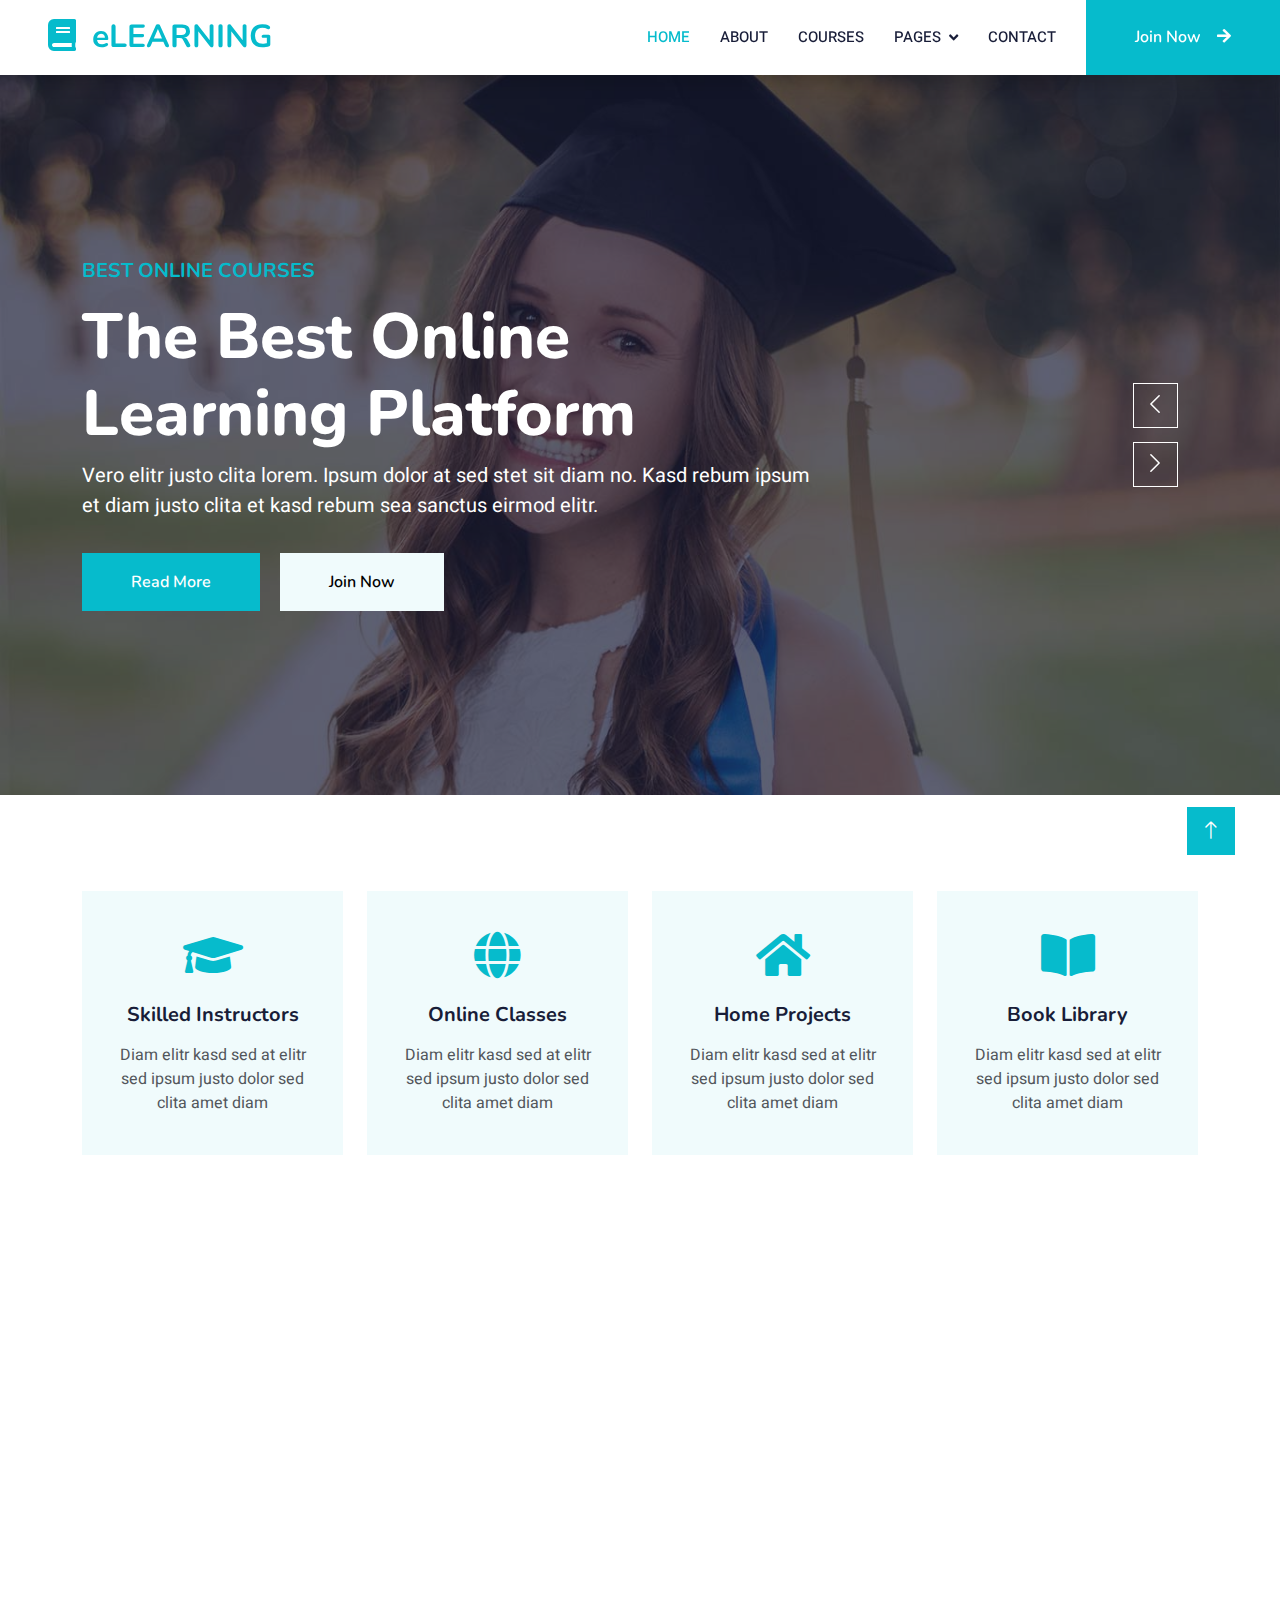
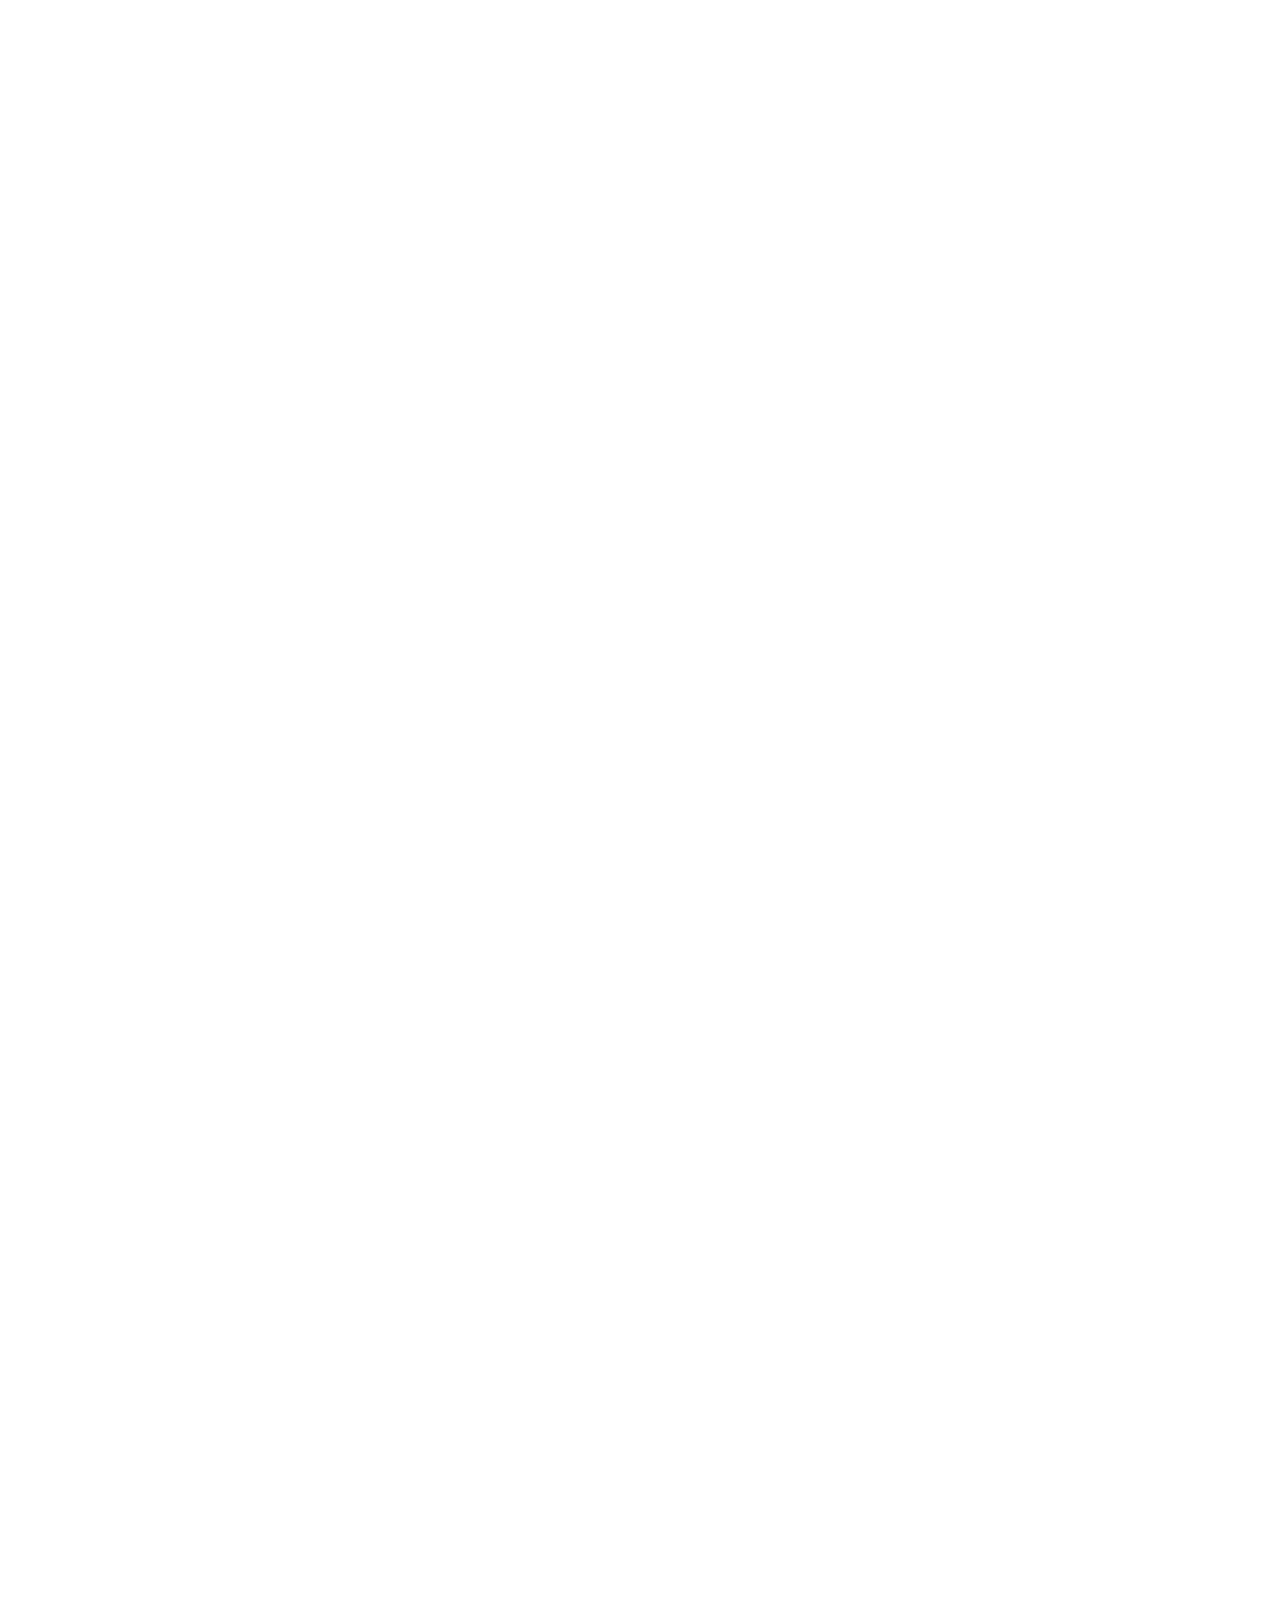
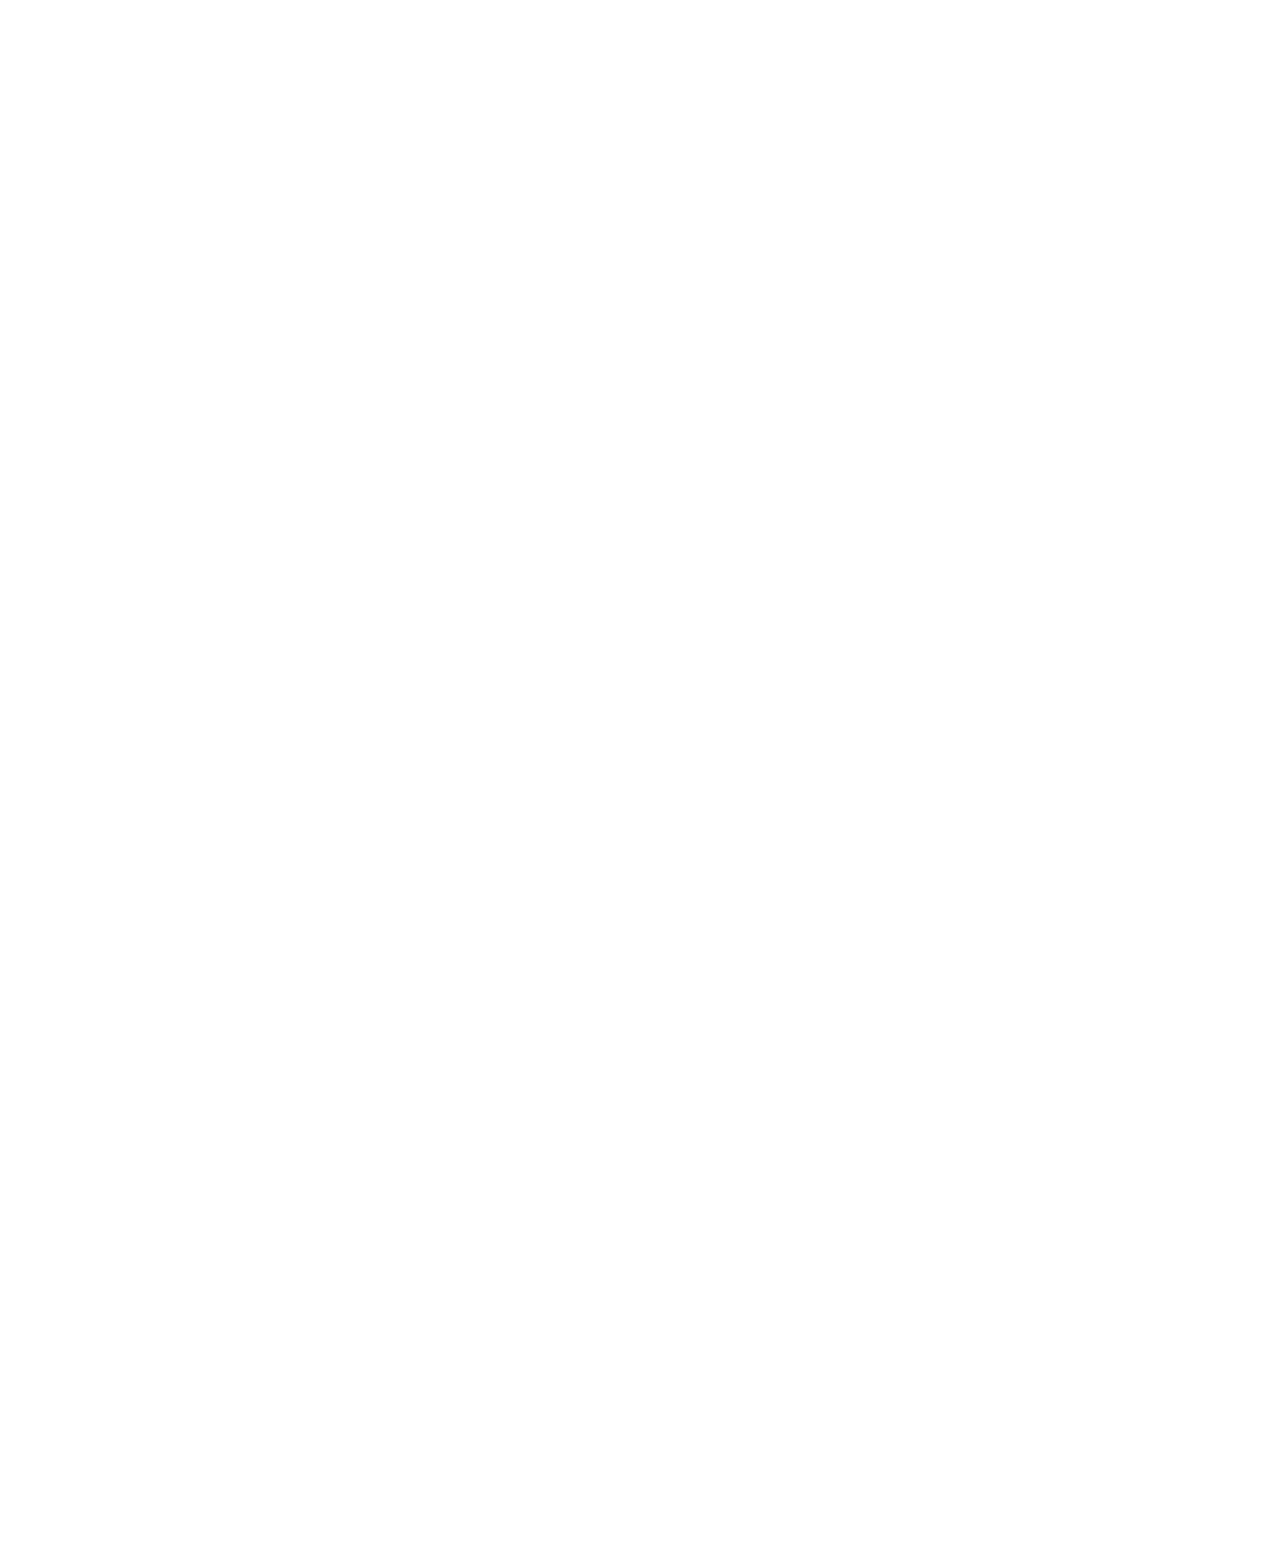
<file: soutien scolaire/elearning-1.0.0/index.html>
<!DOCTYPE html>
<html lang="en">

<head>
    <meta charset="utf-8">
    <title>eLEARNING - eLearning HTML Template</title>
    <meta content="width=device-width, initial-scale=1.0" name="viewport">
    <meta content="" name="keywords">
    <meta content="" name="description">

    <!-- Favicon -->
    <link href="img/favicon.ico" rel="icon">

    <!-- Google Web Fonts -->
    <link rel="preconnect" href="https://fonts.googleapis.com">
    <link rel="preconnect" href="https://fonts.gstatic.com" crossorigin>
    <link href="https://fonts.googleapis.com/css2?family=Heebo:wght@400;500;600&family=Nunito:wght@600;700;800&display=swap" rel="stylesheet">

    <!-- Icon Font Stylesheet -->
    <link href="https://cdnjs.cloudflare.com/ajax/libs/font-awesome/5.10.0/css/all.min.css" rel="stylesheet">
    <link href="https://cdn.jsdelivr.net/npm/bootstrap-icons@1.4.1/font/bootstrap-icons.css" rel="stylesheet">

    <!-- Libraries Stylesheet -->
    <link href="lib/animate/animate.min.css" rel="stylesheet">
    <link href="lib/owlcarousel/assets/owl.carousel.min.css" rel="stylesheet">

    <!-- Customized Bootstrap Stylesheet -->
    <link href="css/bootstrap.min.css" rel="stylesheet">

    <!-- Template Stylesheet -->
    <link href="css/style.css" rel="stylesheet">
</head>

<body>
    <!-- Spinner Start -->
    <div id="spinner" class="show bg-white position-fixed translate-middle w-100 vh-100 top-50 start-50 d-flex align-items-center justify-content-center">
        <div class="spinner-border text-primary" style="width: 3rem; height: 3rem;" role="status">
            <span class="sr-only">Loading...</span>
        </div>
    </div>
    <!-- Spinner End -->


    <!-- Navbar Start -->
    <nav class="navbar navbar-expand-lg bg-white navbar-light shadow sticky-top p-0">
        <a href="index.html" class="navbar-brand d-flex align-items-center px-4 px-lg-5">
            <h2 class="m-0 text-primary"><i class="fa fa-book me-3"></i>eLEARNING</h2>
        </a>
        <button type="button" class="navbar-toggler me-4" data-bs-toggle="collapse" data-bs-target="#navbarCollapse">
            <span class="navbar-toggler-icon"></span>
        </button>
        <div class="collapse navbar-collapse" id="navbarCollapse">
            <div class="navbar-nav ms-auto p-4 p-lg-0">
                <a href="index.html" class="nav-item nav-link active">Home</a>
                <a href="about.html" class="nav-item nav-link">About</a>
                <a href="courses.html" class="nav-item nav-link">Courses</a>
                <div class="nav-item dropdown">
                    <a href="#" class="nav-link dropdown-toggle" data-bs-toggle="dropdown">Pages</a>
                    <div class="dropdown-menu fade-down m-0">
                        <a href="team.html" class="dropdown-item">Our Team</a>
                        <a href="testimonial.html" class="dropdown-item">Testimonial</a>
                        <a href="404.html" class="dropdown-item">404 Page</a>
                    </div>
                </div>
                <a href="contact.html" class="nav-item nav-link">Contact</a>
            </div>
            <a href="" class="btn btn-primary py-4 px-lg-5 d-none d-lg-block">Join Now<i class="fa fa-arrow-right ms-3"></i></a>
        </div>
    </nav>
    <!-- Navbar End -->


    <!-- Carousel Start -->
    <div class="container-fluid p-0 mb-5">
        <div class="owl-carousel header-carousel position-relative">
            <div class="owl-carousel-item position-relative">
                <img class="img-fluid" src="img/carousel-1.jpg" alt="">
                <div class="position-absolute top-0 start-0 w-100 h-100 d-flex align-items-center" style="background: rgba(24, 29, 56, .7);">
                    <div class="container">
                        <div class="row justify-content-start">
                            <div class="col-sm-10 col-lg-8">
                                <h5 class="text-primary text-uppercase mb-3 animated slideInDown">Best Online Courses</h5>
                                <h1 class="display-3 text-white animated slideInDown">The Best Online Learning Platform</h1>
                                <p class="fs-5 text-white mb-4 pb-2">Vero elitr justo clita lorem. Ipsum dolor at sed stet sit diam no. Kasd rebum ipsum et diam justo clita et kasd rebum sea sanctus eirmod elitr.</p>
                                <a href="" class="btn btn-primary py-md-3 px-md-5 me-3 animated slideInLeft">Read More</a>
                                <a href="" class="btn btn-light py-md-3 px-md-5 animated slideInRight">Join Now</a>
                            </div>
                        </div>
                    </div>
                </div>
            </div>
            <div class="owl-carousel-item position-relative">
                <img class="img-fluid" src="img/carousel-2.jpg" alt="">
                <div class="position-absolute top-0 start-0 w-100 h-100 d-flex align-items-center" style="background: rgba(24, 29, 56, .7);">
                    <div class="container">
                        <div class="row justify-content-start">
                            <div class="col-sm-10 col-lg-8">
                                <h5 class="text-primary text-uppercase mb-3 animated slideInDown">Best Online Courses</h5>
                                <h1 class="display-3 text-white animated slideInDown">Get Educated Online From Your Home</h1>
                                <p class="fs-5 text-white mb-4 pb-2">Vero elitr justo clita lorem. Ipsum dolor at sed stet sit diam no. Kasd rebum ipsum et diam justo clita et kasd rebum sea sanctus eirmod elitr.</p>
                                <a href="" class="btn btn-primary py-md-3 px-md-5 me-3 animated slideInLeft">Read More</a>
                                <a href="" class="btn btn-light py-md-3 px-md-5 animated slideInRight">Join Now</a>
                            </div>
                        </div>
                    </div>
                </div>
            </div>
        </div>
    </div>
    <!-- Carousel End -->


    <!-- Service Start -->
    <div class="container-xxl py-5">
        <div class="container">
            <div class="row g-4">
                <div class="col-lg-3 col-sm-6 wow fadeInUp" data-wow-delay="0.1s">
                    <div class="service-item text-center pt-3">
                        <div class="p-4">
                            <i class="fa fa-3x fa-graduation-cap text-primary mb-4"></i>
                            <h5 class="mb-3">Skilled Instructors</h5>
                            <p>Diam elitr kasd sed at elitr sed ipsum justo dolor sed clita amet diam</p>
                        </div>
                    </div>
                </div>
                <div class="col-lg-3 col-sm-6 wow fadeInUp" data-wow-delay="0.3s">
                    <div class="service-item text-center pt-3">
                        <div class="p-4">
                            <i class="fa fa-3x fa-globe text-primary mb-4"></i>
                            <h5 class="mb-3">Online Classes</h5>
                            <p>Diam elitr kasd sed at elitr sed ipsum justo dolor sed clita amet diam</p>
                        </div>
                    </div>
                </div>
                <div class="col-lg-3 col-sm-6 wow fadeInUp" data-wow-delay="0.5s">
                    <div class="service-item text-center pt-3">
                        <div class="p-4">
                            <i class="fa fa-3x fa-home text-primary mb-4"></i>
                            <h5 class="mb-3">Home Projects</h5>
                            <p>Diam elitr kasd sed at elitr sed ipsum justo dolor sed clita amet diam</p>
                        </div>
                    </div>
                </div>
                <div class="col-lg-3 col-sm-6 wow fadeInUp" data-wow-delay="0.7s">
                    <div class="service-item text-center pt-3">
                        <div class="p-4">
                            <i class="fa fa-3x fa-book-open text-primary mb-4"></i>
                            <h5 class="mb-3">Book Library</h5>
                            <p>Diam elitr kasd sed at elitr sed ipsum justo dolor sed clita amet diam</p>
                        </div>
                    </div>
                </div>
            </div>
        </div>
    </div>
    <!-- Service End -->


    <!-- About Start -->
    <div class="container-xxl py-5">
        <div class="container">
            <div class="row g-5">
                <div class="col-lg-6 wow fadeInUp" data-wow-delay="0.1s" style="min-height: 400px;">
                    <div class="position-relative h-100">
                        <img class="img-fluid position-absolute w-100 h-100" src="img/about.jpg" alt="" style="object-fit: cover;">
                    </div>
                </div>
                <div class="col-lg-6 wow fadeInUp" data-wow-delay="0.3s">
                    <h6 class="section-title bg-white text-start text-primary pe-3">About Us</h6>
                    <h1 class="mb-4">Welcome to eLEARNING</h1>
                    <p class="mb-4">Tempor erat elitr rebum at clita. Diam dolor diam ipsum sit. Aliqu diam amet diam et eos. Clita erat ipsum et lorem et sit.</p>
                    <p class="mb-4">Tempor erat elitr rebum at clita. Diam dolor diam ipsum sit. Aliqu diam amet diam et eos. Clita erat ipsum et lorem et sit, sed stet lorem sit clita duo justo magna dolore erat amet</p>
                    <div class="row gy-2 gx-4 mb-4">
                        <div class="col-sm-6">
                            <p class="mb-0"><i class="fa fa-arrow-right text-primary me-2"></i>Skilled Instructors</p>
                        </div>
                        <div class="col-sm-6">
                            <p class="mb-0"><i class="fa fa-arrow-right text-primary me-2"></i>Online Classes</p>
                        </div>
                        <div class="col-sm-6">
                            <p class="mb-0"><i class="fa fa-arrow-right text-primary me-2"></i>International Certificate</p>
                        </div>
                        <div class="col-sm-6">
                            <p class="mb-0"><i class="fa fa-arrow-right text-primary me-2"></i>Skilled Instructors</p>
                        </div>
                        <div class="col-sm-6">
                            <p class="mb-0"><i class="fa fa-arrow-right text-primary me-2"></i>Online Classes</p>
                        </div>
                        <div class="col-sm-6">
                            <p class="mb-0"><i class="fa fa-arrow-right text-primary me-2"></i>International Certificate</p>
                        </div>
                    </div>
                    <a class="btn btn-primary py-3 px-5 mt-2" href="">Read More</a>
                </div>
            </div>
        </div>
    </div>
    <!-- About End -->


    <!-- Categories Start -->
    <div class="container-xxl py-5 category">
        <div class="container">
            <div class="text-center wow fadeInUp" data-wow-delay="0.1s">
                <h6 class="section-title bg-white text-center text-primary px-3">Categories</h6>
                <h1 class="mb-5">Courses Categories</h1>
            </div>
            <div class="row g-3">
                <div class="col-lg-7 col-md-6">
                    <div class="row g-3">
                        <div class="col-lg-12 col-md-12 wow zoomIn" data-wow-delay="0.1s">
                            <a class="position-relative d-block overflow-hidden" href="">
                                <img class="img-fluid" src="img/cat-1.jpg" alt="">
                                <div class="bg-white text-center position-absolute bottom-0 end-0 py-2 px-3" style="margin: 1px;">
                                    <h5 class="m-0">Web Design</h5>
                                    <small class="text-primary">49 Courses</small>
                                </div>
                            </a>
                        </div>
                        <div class="col-lg-6 col-md-12 wow zoomIn" data-wow-delay="0.3s">
                            <a class="position-relative d-block overflow-hidden" href="">
                                <img class="img-fluid" src="img/cat-2.jpg" alt="">
                                <div class="bg-white text-center position-absolute bottom-0 end-0 py-2 px-3" style="margin: 1px;">
                                    <h5 class="m-0">Graphic Design</h5>
                                    <small class="text-primary">49 Courses</small>
                                </div>
                            </a>
                        </div>
                        <div class="col-lg-6 col-md-12 wow zoomIn" data-wow-delay="0.5s">
                            <a class="position-relative d-block overflow-hidden" href="">
                                <img class="img-fluid" src="img/cat-3.jpg" alt="">
                                <div class="bg-white text-center position-absolute bottom-0 end-0 py-2 px-3" style="margin: 1px;">
                                    <h5 class="m-0">Video Editing</h5>
                                    <small class="text-primary">49 Courses</small>
                                </div>
                            </a>
                        </div>
                    </div>
                </div>
                <div class="col-lg-5 col-md-6 wow zoomIn" data-wow-delay="0.7s" style="min-height: 350px;">
                    <a class="position-relative d-block h-100 overflow-hidden" href="">
                        <img class="img-fluid position-absolute w-100 h-100" src="img/cat-4.jpg" alt="" style="object-fit: cover;">
                        <div class="bg-white text-center position-absolute bottom-0 end-0 py-2 px-3" style="margin:  1px;">
                            <h5 class="m-0">Online Marketing</h5>
                            <small class="text-primary">49 Courses</small>
                        </div>
                    </a>
                </div>
            </div>
        </div>
    </div>
    <!-- Categories Start -->


    <!-- Courses Start -->
    <div class="container-xxl py-5">
        <div class="container">
            <div class="text-center wow fadeInUp" data-wow-delay="0.1s">
                <h6 class="section-title bg-white text-center text-primary px-3">Courses</h6>
                <h1 class="mb-5">Popular Courses</h1>
            </div>
            <div class="row g-4 justify-content-center">
                <div class="col-lg-4 col-md-6 wow fadeInUp" data-wow-delay="0.1s">
                    <div class="course-item bg-light">
                        <div class="position-relative overflow-hidden">
                            <img class="img-fluid" src="img/course-1.jpg" alt="">
                            <div class="w-100 d-flex justify-content-center position-absolute bottom-0 start-0 mb-4">
                                <a href="#" class="flex-shrink-0 btn btn-sm btn-primary px-3 border-end" style="border-radius: 30px 0 0 30px;">Read More</a>
                                <a href="#" class="flex-shrink-0 btn btn-sm btn-primary px-3" style="border-radius: 0 30px 30px 0;">Join Now</a>
                            </div>
                        </div>
                        <div class="text-center p-4 pb-0">
                            <h3 class="mb-0">$149.00</h3>
                            <div class="mb-3">
                                <small class="fa fa-star text-primary"></small>
                                <small class="fa fa-star text-primary"></small>
                                <small class="fa fa-star text-primary"></small>
                                <small class="fa fa-star text-primary"></small>
                                <small class="fa fa-star text-primary"></small>
                                <small>(123)</small>
                            </div>
                            <h5 class="mb-4">Web Design & Development Course for Beginners</h5>
                        </div>
                        <div class="d-flex border-top">
                            <small class="flex-fill text-center border-end py-2"><i class="fa fa-user-tie text-primary me-2"></i>John Doe</small>
                            <small class="flex-fill text-center border-end py-2"><i class="fa fa-clock text-primary me-2"></i>1.49 Hrs</small>
                            <small class="flex-fill text-center py-2"><i class="fa fa-user text-primary me-2"></i>30 Students</small>
                        </div>
                    </div>
                </div>
                <div class="col-lg-4 col-md-6 wow fadeInUp" data-wow-delay="0.3s">
                    <div class="course-item bg-light">
                        <div class="position-relative overflow-hidden">
                            <img class="img-fluid" src="img/course-2.jpg" alt="">
                            <div class="w-100 d-flex justify-content-center position-absolute bottom-0 start-0 mb-4">
                                <a href="#" class="flex-shrink-0 btn btn-sm btn-primary px-3 border-end" style="border-radius: 30px 0 0 30px;">Read More</a>
                                <a href="#" class="flex-shrink-0 btn btn-sm btn-primary px-3" style="border-radius: 0 30px 30px 0;">Join Now</a>
                            </div>
                        </div>
                        <div class="text-center p-4 pb-0">
                            <h3 class="mb-0">$149.00</h3>
                            <div class="mb-3">
                                <small class="fa fa-star text-primary"></small>
                                <small class="fa fa-star text-primary"></small>
                                <small class="fa fa-star text-primary"></small>
                                <small class="fa fa-star text-primary"></small>
                                <small class="fa fa-star text-primary"></small>
                                <small>(123)</small>
                            </div>
                            <h5 class="mb-4">Web Design & Development Course for Beginners</h5>
                        </div>
                        <div class="d-flex border-top">
                            <small class="flex-fill text-center border-end py-2"><i class="fa fa-user-tie text-primary me-2"></i>John Doe</small>
                            <small class="flex-fill text-center border-end py-2"><i class="fa fa-clock text-primary me-2"></i>1.49 Hrs</small>
                            <small class="flex-fill text-center py-2"><i class="fa fa-user text-primary me-2"></i>30 Students</small>
                        </div>
                    </div>
                </div>
                <div class="col-lg-4 col-md-6 wow fadeInUp" data-wow-delay="0.5s">
                    <div class="course-item bg-light">
                        <div class="position-relative overflow-hidden">
                            <img class="img-fluid" src="img/course-3.jpg" alt="">
                            <div class="w-100 d-flex justify-content-center position-absolute bottom-0 start-0 mb-4">
                                <a href="#" class="flex-shrink-0 btn btn-sm btn-primary px-3 border-end" style="border-radius: 30px 0 0 30px;">Read More</a>
                                <a href="#" class="flex-shrink-0 btn btn-sm btn-primary px-3" style="border-radius: 0 30px 30px 0;">Join Now</a>
                            </div>
                        </div>
                        <div class="text-center p-4 pb-0">
                            <h3 class="mb-0">$149.00</h3>
                            <div class="mb-3">
                                <small class="fa fa-star text-primary"></small>
                                <small class="fa fa-star text-primary"></small>
                                <small class="fa fa-star text-primary"></small>
                                <small class="fa fa-star text-primary"></small>
                                <small class="fa fa-star text-primary"></small>
                                <small>(123)</small>
                            </div>
                            <h5 class="mb-4">Web Design & Development Course for Beginners</h5>
                        </div>
                        <div class="d-flex border-top">
                            <small class="flex-fill text-center border-end py-2"><i class="fa fa-user-tie text-primary me-2"></i>John Doe</small>
                            <small class="flex-fill text-center border-end py-2"><i class="fa fa-clock text-primary me-2"></i>1.49 Hrs</small>
                            <small class="flex-fill text-center py-2"><i class="fa fa-user text-primary me-2"></i>30 Students</small>
                        </div>
                    </div>
                </div>
            </div>
        </div>
    </div>
    <!-- Courses End -->


    <!-- Team Start -->
    <div class="container-xxl py-5">
        <div class="container">
            <div class="text-center wow fadeInUp" data-wow-delay="0.1s">
                <h6 class="section-title bg-white text-center text-primary px-3">Instructors</h6>
                <h1 class="mb-5">Expert Instructors</h1>
            </div>
            <div class="row g-4">
                <div class="col-lg-3 col-md-6 wow fadeInUp" data-wow-delay="0.1s">
                    <div class="team-item bg-light">
                        <div class="overflow-hidden">
                            <img class="img-fluid" src="img/team-1.jpg" alt="">
                        </div>
                        <div class="position-relative d-flex justify-content-center" style="margin-top: -23px;">
                            <div class="bg-light d-flex justify-content-center pt-2 px-1">
                                <a class="btn btn-sm-square btn-primary mx-1" href=""><i class="fab fa-facebook-f"></i></a>
                                <a class="btn btn-sm-square btn-primary mx-1" href=""><i class="fab fa-twitter"></i></a>
                                <a class="btn btn-sm-square btn-primary mx-1" href=""><i class="fab fa-instagram"></i></a>
                            </div>
                        </div>
                        <div class="text-center p-4">
                            <h5 class="mb-0">Instructor Name</h5>
                            <small>Designation</small>
                        </div>
                    </div>
                </div>
                <div class="col-lg-3 col-md-6 wow fadeInUp" data-wow-delay="0.3s">
                    <div class="team-item bg-light">
                        <div class="overflow-hidden">
                            <img class="img-fluid" src="img/team-2.jpg" alt="">
                        </div>
                        <div class="position-relative d-flex justify-content-center" style="margin-top: -23px;">
                            <div class="bg-light d-flex justify-content-center pt-2 px-1">
                                <a class="btn btn-sm-square btn-primary mx-1" href=""><i class="fab fa-facebook-f"></i></a>
                                <a class="btn btn-sm-square btn-primary mx-1" href=""><i class="fab fa-twitter"></i></a>
                                <a class="btn btn-sm-square btn-primary mx-1" href=""><i class="fab fa-instagram"></i></a>
                            </div>
                        </div>
                        <div class="text-center p-4">
                            <h5 class="mb-0">Instructor Name</h5>
                            <small>Designation</small>
                        </div>
                    </div>
                </div>
                <div class="col-lg-3 col-md-6 wow fadeInUp" data-wow-delay="0.5s">
                    <div class="team-item bg-light">
                        <div class="overflow-hidden">
                            <img class="img-fluid" src="img/team-3.jpg" alt="">
                        </div>
                        <div class="position-relative d-flex justify-content-center" style="margin-top: -23px;">
                            <div class="bg-light d-flex justify-content-center pt-2 px-1">
                                <a class="btn btn-sm-square btn-primary mx-1" href=""><i class="fab fa-facebook-f"></i></a>
                                <a class="btn btn-sm-square btn-primary mx-1" href=""><i class="fab fa-twitter"></i></a>
                                <a class="btn btn-sm-square btn-primary mx-1" href=""><i class="fab fa-instagram"></i></a>
                            </div>
                        </div>
                        <div class="text-center p-4">
                            <h5 class="mb-0">Instructor Name</h5>
                            <small>Designation</small>
                        </div>
                    </div>
                </div>
                <div class="col-lg-3 col-md-6 wow fadeInUp" data-wow-delay="0.7s">
                    <div class="team-item bg-light">
                        <div class="overflow-hidden">
                            <img class="img-fluid" src="img/team-4.jpg" alt="">
                        </div>
                        <div class="position-relative d-flex justify-content-center" style="margin-top: -23px;">
                            <div class="bg-light d-flex justify-content-center pt-2 px-1">
                                <a class="btn btn-sm-square btn-primary mx-1" href=""><i class="fab fa-facebook-f"></i></a>
                                <a class="btn btn-sm-square btn-primary mx-1" href=""><i class="fab fa-twitter"></i></a>
                                <a class="btn btn-sm-square btn-primary mx-1" href=""><i class="fab fa-instagram"></i></a>
                            </div>
                        </div>
                        <div class="text-center p-4">
                            <h5 class="mb-0">Instructor Name</h5>
                            <small>Designation</small>
                        </div>
                    </div>
                </div>
            </div>
        </div>
    </div>
    <!-- Team End -->


    <!-- Testimonial Start -->
    <div class="container-xxl py-5 wow fadeInUp" data-wow-delay="0.1s">
        <div class="container">
            <div class="text-center">
                <h6 class="section-title bg-white text-center text-primary px-3">Testimonial</h6>
                <h1 class="mb-5">Our Students Say!</h1>
            </div>
            <div class="owl-carousel testimonial-carousel position-relative">
                <div class="testimonial-item text-center">
                    <img class="border rounded-circle p-2 mx-auto mb-3" src="img/testimonial-1.jpg" style="width: 80px; height: 80px;">
                    <h5 class="mb-0">Client Name</h5>
                    <p>Profession</p>
                    <div class="testimonial-text bg-light text-center p-4">
                    <p class="mb-0">Tempor erat elitr rebum at clita. Diam dolor diam ipsum sit diam amet diam et eos. Clita erat ipsum et lorem et sit.</p>
                    </div>
                </div>
                <div class="testimonial-item text-center">
                    <img class="border rounded-circle p-2 mx-auto mb-3" src="img/testimonial-2.jpg" style="width: 80px; height: 80px;">
                    <h5 class="mb-0">Client Name</h5>
                    <p>Profession</p>
                    <div class="testimonial-text bg-light text-center p-4">
                    <p class="mb-0">Tempor erat elitr rebum at clita. Diam dolor diam ipsum sit diam amet diam et eos. Clita erat ipsum et lorem et sit.</p>
                    </div>
                </div>
                <div class="testimonial-item text-center">
                    <img class="border rounded-circle p-2 mx-auto mb-3" src="img/testimonial-3.jpg" style="width: 80px; height: 80px;">
                    <h5 class="mb-0">Client Name</h5>
                    <p>Profession</p>
                    <div class="testimonial-text bg-light text-center p-4">
                    <p class="mb-0">Tempor erat elitr rebum at clita. Diam dolor diam ipsum sit diam amet diam et eos. Clita erat ipsum et lorem et sit.</p>
                    </div>
                </div>
                <div class="testimonial-item text-center">
                    <img class="border rounded-circle p-2 mx-auto mb-3" src="img/testimonial-4.jpg" style="width: 80px; height: 80px;">
                    <h5 class="mb-0">Client Name</h5>
                    <p>Profession</p>
                    <div class="testimonial-text bg-light text-center p-4">
                    <p class="mb-0">Tempor erat elitr rebum at clita. Diam dolor diam ipsum sit diam amet diam et eos. Clita erat ipsum et lorem et sit.</p>
                    </div>
                </div>
            </div>
        </div>
    </div>
    <!-- Testimonial End -->
        

    <!-- Footer Start -->
    <div class="container-fluid bg-dark text-light footer pt-5 mt-5 wow fadeIn" data-wow-delay="0.1s">
        <div class="container py-5">
            <div class="row g-5">
                <div class="col-lg-3 col-md-6">
                    <h4 class="text-white mb-3">Quick Link</h4>
                    <a class="btn btn-link" href="">About Us</a>
                    <a class="btn btn-link" href="">Contact Us</a>
                    <a class="btn btn-link" href="">Privacy Policy</a>
                    <a class="btn btn-link" href="">Terms & Condition</a>
                    <a class="btn btn-link" href="">FAQs & Help</a>
                </div>
                <div class="col-lg-3 col-md-6">
                    <h4 class="text-white mb-3">Contact</h4>
                    <p class="mb-2"><i class="fa fa-map-marker-alt me-3"></i>123 Street, New York, USA</p>
                    <p class="mb-2"><i class="fa fa-phone-alt me-3"></i>+012 345 67890</p>
                    <p class="mb-2"><i class="fa fa-envelope me-3"></i>info@example.com</p>
                    <div class="d-flex pt-2">
                        <a class="btn btn-outline-light btn-social" href=""><i class="fab fa-twitter"></i></a>
                        <a class="btn btn-outline-light btn-social" href=""><i class="fab fa-facebook-f"></i></a>
                        <a class="btn btn-outline-light btn-social" href=""><i class="fab fa-youtube"></i></a>
                        <a class="btn btn-outline-light btn-social" href=""><i class="fab fa-linkedin-in"></i></a>
                    </div>
                </div>
                <div class="col-lg-3 col-md-6">
                    <h4 class="text-white mb-3">Gallery</h4>
                    <div class="row g-2 pt-2">
                        <div class="col-4">
                            <img class="img-fluid bg-light p-1" src="img/course-1.jpg" alt="">
                        </div>
                        <div class="col-4">
                            <img class="img-fluid bg-light p-1" src="img/course-2.jpg" alt="">
                        </div>
                        <div class="col-4">
                            <img class="img-fluid bg-light p-1" src="img/course-3.jpg" alt="">
                        </div>
                        <div class="col-4">
                            <img class="img-fluid bg-light p-1" src="img/course-2.jpg" alt="">
                        </div>
                        <div class="col-4">
                            <img class="img-fluid bg-light p-1" src="img/course-3.jpg" alt="">
                        </div>
                        <div class="col-4">
                            <img class="img-fluid bg-light p-1" src="img/course-1.jpg" alt="">
                        </div>
                    </div>
                </div>
                <div class="col-lg-3 col-md-6">
                    <h4 class="text-white mb-3">Newsletter</h4>
                    <p>Dolor amet sit justo amet elitr clita ipsum elitr est.</p>
                    <div class="position-relative mx-auto" style="max-width: 400px;">
                        <input class="form-control border-0 w-100 py-3 ps-4 pe-5" type="text" placeholder="Your email">
                        <button type="button" class="btn btn-primary py-2 position-absolute top-0 end-0 mt-2 me-2">SignUp</button>
                    </div>
                </div>
            </div>
        </div>
        <div class="container">
            <div class="copyright">
                <div class="row">
                    <div class="col-md-6 text-center text-md-start mb-3 mb-md-0">
                        &copy; <a class="border-bottom" href="#">Your Site Name</a>, All Right Reserved.

                        <!--/*** This template is free as long as you keep the footer author’s credit link/attribution link/backlink. If you'd like to use the template without the footer author’s credit link/attribution link/backlink, you can purchase the Credit Removal License from "https://htmlcodex.com/credit-removal". Thank you for your support. ***/-->
                        Designed By <a class="border-bottom" href="https://htmlcodex.com">HTML Codex</a><br><br>
                        Distributed By <a class="border-bottom" href="https://themewagon.com">ThemeWagon</a>
                    </div>
                    <div class="col-md-6 text-center text-md-end">
                        <div class="footer-menu">
                            <a href="">Home</a>
                            <a href="">Cookies</a>
                            <a href="">Help</a>
                            <a href="">FQAs</a>
                        </div>
                    </div>
                </div>
            </div>
        </div>
    </div>
    <!-- Footer End -->


    <!-- Back to Top -->
    <a href="#" class="btn btn-lg btn-primary btn-lg-square back-to-top"><i class="bi bi-arrow-up"></i></a>


    <!-- JavaScript Libraries -->
    <script src="https://code.jquery.com/jquery-3.4.1.min.js"></script>
    <script src="https://cdn.jsdelivr.net/npm/bootstrap@5.0.0/dist/js/bootstrap.bundle.min.js"></script>
    <script src="lib/wow/wow.min.js"></script>
    <script src="lib/easing/easing.min.js"></script>
    <script src="lib/waypoints/waypoints.min.js"></script>
    <script src="lib/owlcarousel/owl.carousel.min.js"></script>

    <!-- Template Javascript -->
    <script src="js/main.js"></script>
</body>

</html>
</file>
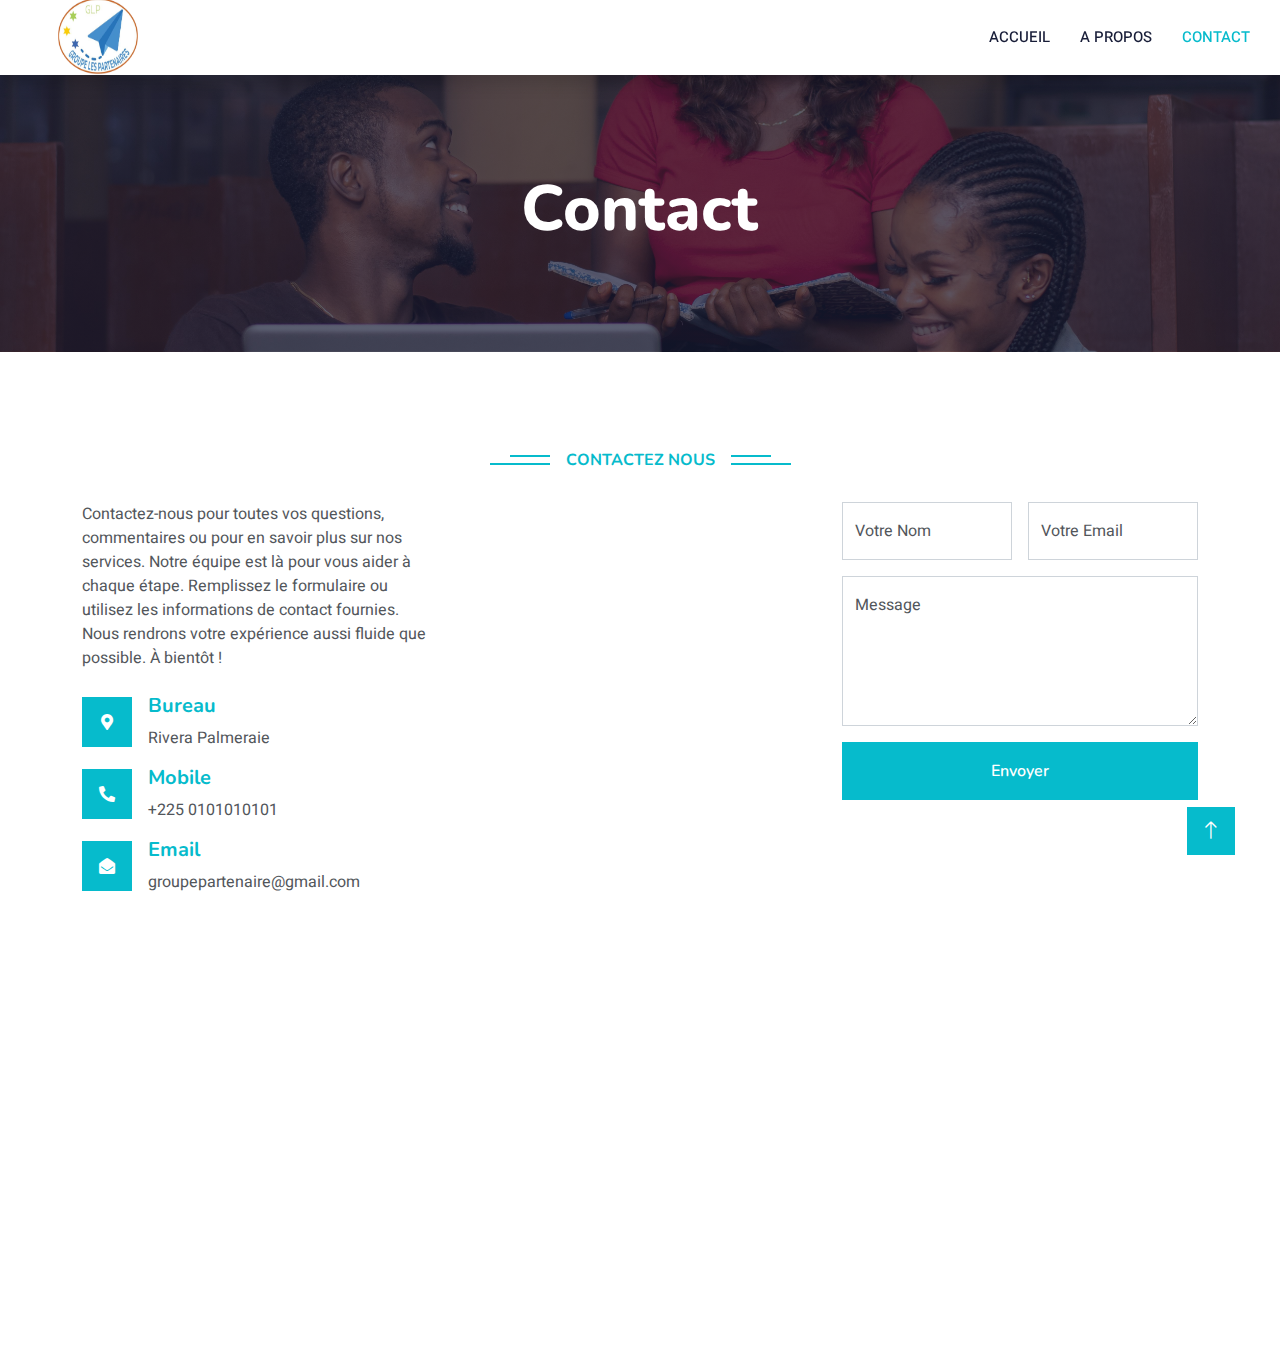
<file: soutien scolaire/contact.html>
<!DOCTYPE html>
<html lang="en">

<head>
    <meta charset="utf-8">
    <title>Groupe Les Partenaires</title>
    <meta content="width=device-width, initial-scale=1.0" name="viewport">
    <meta content="" name="keywords">
    <meta content="" name="description">

    <!-- Favicon -->
    <link href="img/favicon.ico" rel="icon">

    <!-- Google Web Fonts -->
    <link rel="preconnect" href="https://fonts.googleapis.com">
    <link rel="preconnect" href="https://fonts.gstatic.com" crossorigin>
    <link href="https://fonts.googleapis.com/css2?family=Heebo:wght@400;500;600&family=Nunito:wght@600;700;800&display=swap" rel="stylesheet">

    <!-- Icon Font Stylesheet -->
    <link href="https://cdnjs.cloudflare.com/ajax/libs/font-awesome/5.10.0/css/all.min.css" rel="stylesheet">
    <link href="https://cdn.jsdelivr.net/npm/bootstrap-icons@1.4.1/font/bootstrap-icons.css" rel="stylesheet">

    <!-- Libraries Stylesheet -->
    <link href="lib/animate/animate.min.css" rel="stylesheet">
    <link href="lib/owlcarousel/assets/owl.carousel.min.css" rel="stylesheet">

    <!-- Customized Bootstrap Stylesheet -->
    <link href="css/bootstrap.min.css" rel="stylesheet">

    <!-- Template Stylesheet -->
    <link href="css/style.css" rel="stylesheet">
</head>

<body>
    <!-- Spinner Start -->
    <div id="spinner" class="show bg-white position-fixed translate-middle w-100 vh-100 top-50 start-50 d-flex align-items-center justify-content-center">
        <div class="spinner-border text-primary" style="width: 3rem; height: 3rem;" role="status">
            <span class="sr-only">Loading...</span>
        </div>
    </div>
    <!-- Spinner End -->


    <!-- Navbar Start -->
    <nav class="navbar navbar-expand-lg bg-white navbar-light shadow sticky-top p-0">
        <a href="index.html" class="navbar-brand d-flex align-items-center px-4 px-lg-5">
            <img src="img/GLP.png" alt="Logo" style="width: 100px; height: 100px; padding: 10px;">
        </a>
        <button type="button" class="navbar-toggler me-4" data-bs-toggle="collapse" data-bs-target="#navbarCollapse">
            <span class="navbar-toggler-icon"></span>
        </button>
        <div class="collapse navbar-collapse" id="navbarCollapse">
            <div class="navbar-nav ms-auto p-4 p-lg-0">
                <a href="index.html" class="nav-item nav-link">Accueil</a>
                <a href="#Apropos" class="nav-item nav-link">A Propos</a>
                
                <a href="contact.html" class="nav-item nav-link active">Contact</a>
            </div>
        </div>
    </nav>
    <!-- Navbar End -->


    <!-- Header Start -->
    <div class="container-fluid bg-primary py-5 mb-5 page-header">
        <div class="container py-5">
            <div class="row justify-content-center">
                <div class="col-lg-10 text-center">
                    <h1 class="display-3 text-white animated slideInDown">Contact</h1>
                    
                </div>
            </div>
        </div>
    </div>
    <!-- Header End -->


    <!-- Contact Start -->
    <div class="container-xxl py-5">
        <div class="container">
            <div class="text-center wow fadeInUp" data-wow-delay="0.1s">
                <h6 class="section-title bg-white text-center text-primary px-3">Contactez Nous</h6>
                <br><br>
            </div>
            <div class="row g-4">
                <div class="col-lg-4 col-md-6 wow fadeInUp" data-wow-delay="0.1s">
                    <p class="mb-4">Contactez-nous pour toutes vos questions, commentaires ou pour en savoir plus sur nos services. Notre équipe est là pour vous aider à chaque étape. Remplissez le formulaire ou utilisez les informations de contact fournies. Nous rendrons votre expérience aussi fluide que possible. À bientôt !</p>
                    <div class="d-flex align-items-center mb-3">
                        <div class="d-flex align-items-center justify-content-center flex-shrink-0 bg-primary" style="width: 50px; height: 50px;">
                            <i class="fa fa-map-marker-alt text-white"></i>
                        </div>
                        <div class="ms-3">
                            <h5 class="text-primary">Bureau</h5>
                            <p class="mb-0">Rivera Palmeraie</p>
                        </div>
                    </div>
                    <div class="d-flex align-items-center mb-3">
                        <div class="d-flex align-items-center justify-content-center flex-shrink-0 bg-primary" style="width: 50px; height: 50px;">
                            <i class="fa fa-phone-alt text-white"></i>
                        </div>
                        <div class="ms-3">
                            <h5 class="text-primary">Mobile</h5>
                            <p class="mb-0">+225 0101010101</p>
                        </div>
                    </div>
                    <div class="d-flex align-items-center">
                        <div class="d-flex align-items-center justify-content-center flex-shrink-0 bg-primary" style="width: 50px; height: 50px;">
                            <i class="fa fa-envelope-open text-white"></i>
                        </div>
                        <div class="ms-3">
                            <h5 class="text-primary">Email</h5>
                            <p class="mb-0">groupepartenaire@gmail.com</p>
                        </div>
                    </div>
                </div>
                <div class="col-lg-4 col-md-6 wow fadeInUp" data-wow-delay="0.3s">
                    <iframe class="position-relative rounded w-100 h-100"
                        src="https://www.google.com/maps/embed?pb=!1m18!1m12!1m3!1d3001156.4288297426!2d-78.01371936852176!3d42.72876761954724!2m3!1f0!2f0!3f0!3m2!1i1024!2i768!4f13.1!3m3!1m2!1s0x4ccc4bf0f123a5a9%3A0xddcfc6c1de189567!2sNew%20York%2C%20USA!5e0!3m2!1sen!2sbd!4v1603794290143!5m2!1sen!2sbd"
                        frameborder="0" style="min-height: 300px; border:0;" allowfullscreen="" aria-hidden="false"
                        tabindex="0"></iframe>
                </div>
                <div class="col-lg-4 col-md-12 wow fadeInUp" data-wow-delay="0.5s">
                    <form>
                        <div class="row g-3">
                            <div class="col-md-6">
                                <div class="form-floating">
                                    <input type="text" class="form-control" id="name" placeholder="Your Name">
                                    <label for="name">Votre Nom</label>
                                </div>
                            </div>
                            <div class="col-md-6">
                                <div class="form-floating">
                                    <input type="email" class="form-control" id="email" placeholder="Your Email">
                                    <label for="email">Votre Email</label>
                                </div>
                            </div>

                            <div class="col-12">
                                <div class="form-floating">
                                    <textarea class="form-control" placeholder="Leave a message here" id="message" style="height: 150px"></textarea>
                                    <label for="message">Message</label>
                                </div>
                            </div>
                            <div class="col-12">
                                <button class="btn btn-primary w-100 py-3" type="submit">Envoyer</button>
                            </div>
                        </div>
                    </form>
                </div>
            </div>
        </div>
    </div>
    <!-- Contact End -->


       <!-- Footer Start -->
       <div class="container-fluid bg-dark text-light footer pt-5 mt-5 wow fadeIn" data-wow-delay="0.1s">
        <div class="container py-5">
            <div class="row g-5">
                <div class="col-lg-3 col-md-8">
                    <h4 class="text-white mb-3">Liens</h4>
                    <a class="btn btn-link" href="">Accueil</a>
                    <a class="btn btn-link" href="">Contact</a>
                    <a class="btn btn-link" href="">J'inscris mon enfant</a>
                    
                </div>
                <div class="col-lg-3 col-md-8">
                    <h4 class="text-white mb-3">Contact</h4>
                    <p class="mb-2"><i class="fa fa-map-marker-alt me-3"></i>Palmerais</p>
                    <p class="mb-2"><i class="fa fa-phone-alt me-3"></i>+225 0101010101</p>
                    <p class="mb-2"><i class="fa fa-envelope me-3"></i>lespartenaires@gmail.com</p>
                    <div class="d-flex pt-2">
                        <a class="btn btn-outline-light btn-social" href=""><i class="fab fa-twitter"></i></a>
                        <a class="btn btn-outline-light btn-social" href=""><i class="fab fa-facebook-f"></i></a>
                        <a class="btn btn-outline-light btn-social" href=""><i class="fab fa-youtube"></i></a>
                        <a class="btn btn-outline-light btn-social" href=""><i class="fab fa-linkedin-in"></i></a>
                    </div>
                </div>
                
                <div class="col-lg-3 col-md-8">
                    <h4 class="text-white mb-3">Newsletter</h4>
                    <p>Boostez les Performances Scolaires de Votre Enfant : Inscrivez-vous à Notre Newsletter Exclusive !</p>
                    <div class="position-relative mx-auto" style="max-width: 400px;">
                        <input class="form-control border-0 w-100 py-3 ps-4 pe-5" type="text" placeholder="votre mail">
                        <button type="button" class="btn btn-primary py-2 position-absolute top-0 end-0 mt-2 me-2">Envoyez</button>
                    </div>
                </div>
            </div>
        </div>
       
    </div>
    <!-- Footer End -->


    <!-- Back to Top -->
    <a href="#" class="btn btn-lg btn-primary btn-lg-square back-to-top"><i class="bi bi-arrow-up"></i></a>


    <!-- JavaScript Libraries -->
    <script src="https://code.jquery.com/jquery-3.4.1.min.js"></script>
    <script src="https://cdn.jsdelivr.net/npm/bootstrap@5.0.0/dist/js/bootstrap.bundle.min.js"></script>
    <script src="lib/wow/wow.min.js"></script>
    <script src="lib/easing/easing.min.js"></script>
    <script src="lib/waypoints/waypoints.min.js"></script>
    <script src="lib/owlcarousel/owl.carousel.min.js"></script>

    <!-- Template Javascript -->
    <script src="js/main.js"></script>
</body>

</html>
</file>
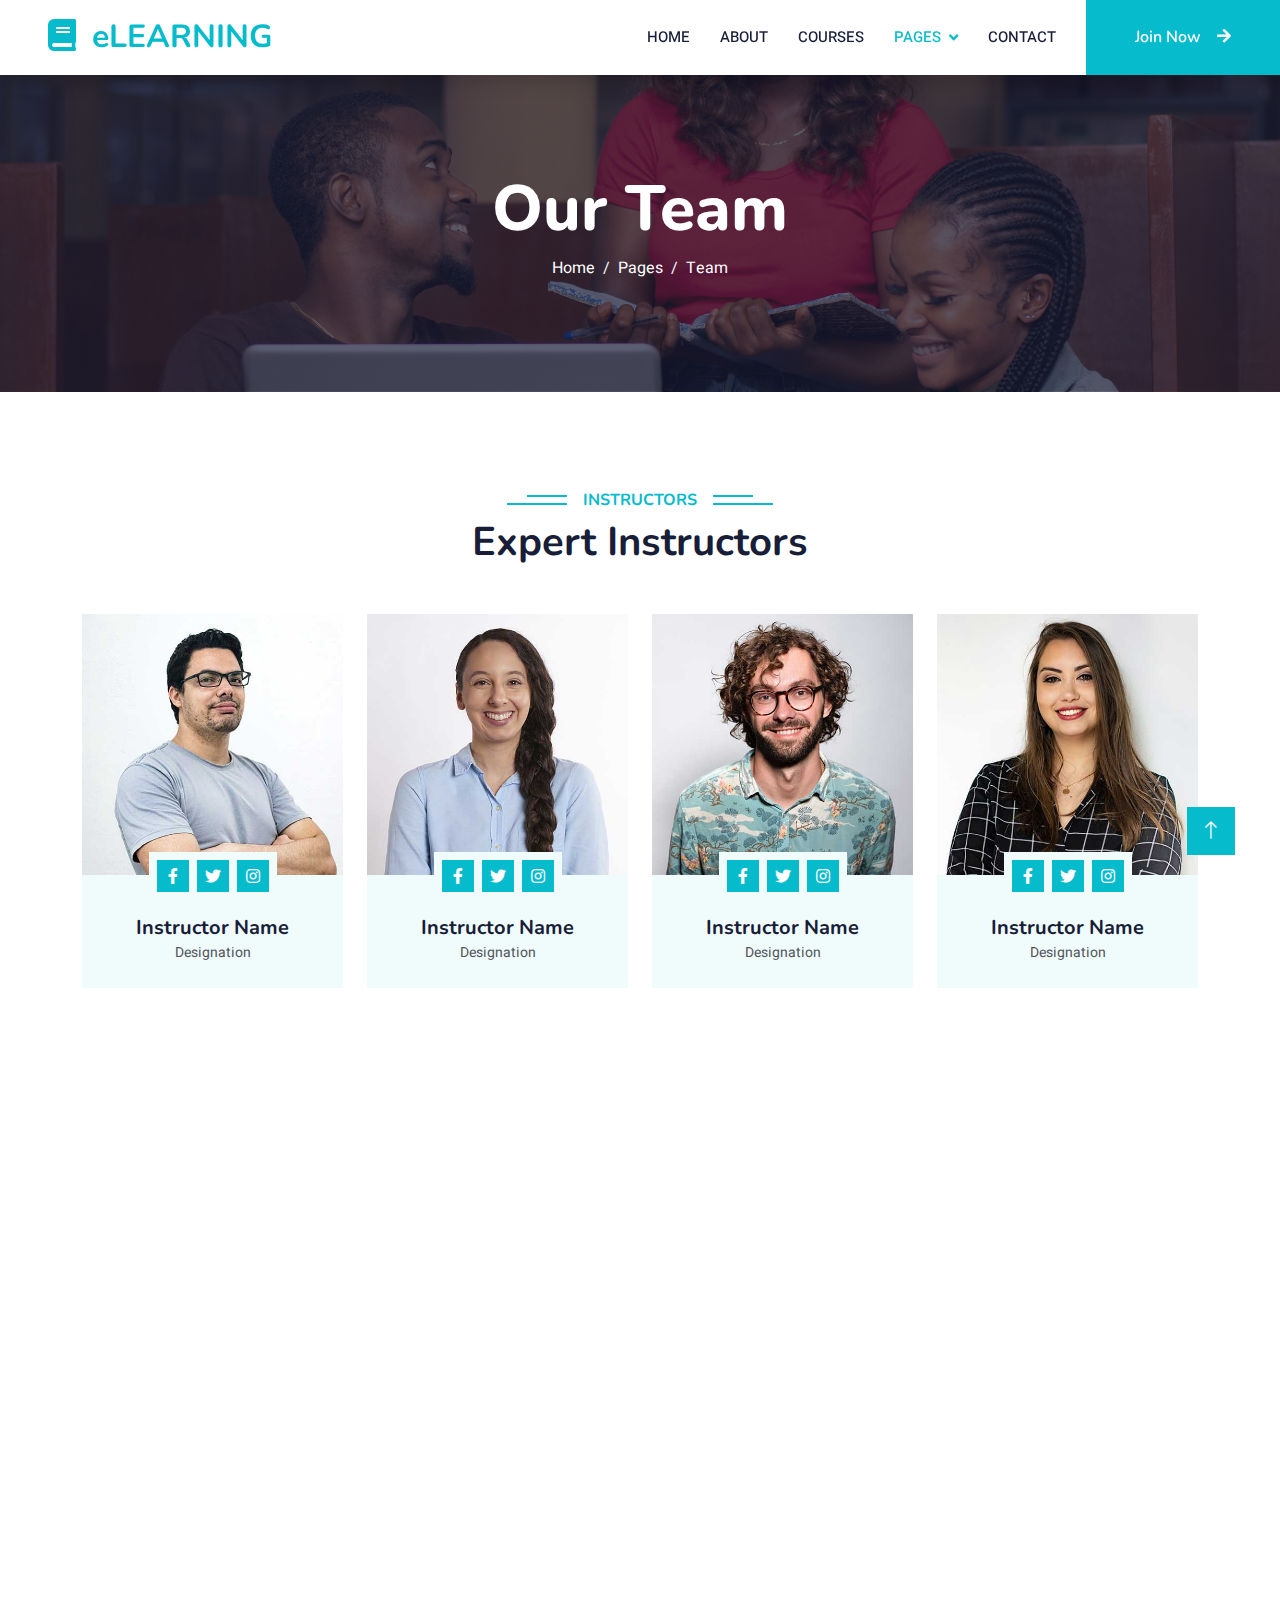
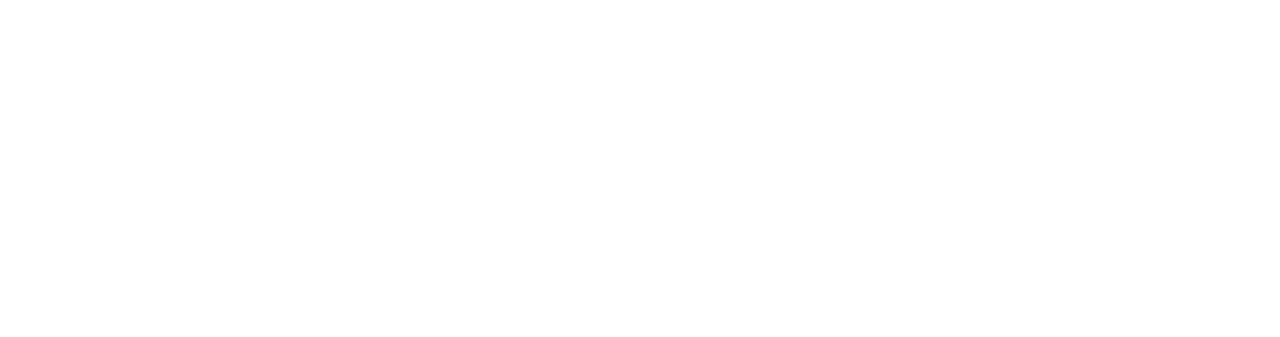
<file: soutien scolaire/team.html>
<!DOCTYPE html>
<html lang="en">

<head>
    <meta charset="utf-8">
    <title>eLEARNING - eLearning HTML Template</title>
    <meta content="width=device-width, initial-scale=1.0" name="viewport">
    <meta content="" name="keywords">
    <meta content="" name="description">

    <!-- Favicon -->
    <link href="img/favicon.ico" rel="icon">

    <!-- Google Web Fonts -->
    <link rel="preconnect" href="https://fonts.googleapis.com">
    <link rel="preconnect" href="https://fonts.gstatic.com" crossorigin>
    <link href="https://fonts.googleapis.com/css2?family=Heebo:wght@400;500;600&family=Nunito:wght@600;700;800&display=swap" rel="stylesheet">

    <!-- Icon Font Stylesheet -->
    <link href="https://cdnjs.cloudflare.com/ajax/libs/font-awesome/5.10.0/css/all.min.css" rel="stylesheet">
    <link href="https://cdn.jsdelivr.net/npm/bootstrap-icons@1.4.1/font/bootstrap-icons.css" rel="stylesheet">

    <!-- Libraries Stylesheet -->
    <link href="lib/animate/animate.min.css" rel="stylesheet">
    <link href="lib/owlcarousel/assets/owl.carousel.min.css" rel="stylesheet">

    <!-- Customized Bootstrap Stylesheet -->
    <link href="css/bootstrap.min.css" rel="stylesheet">

    <!-- Template Stylesheet -->
    <link href="css/style.css" rel="stylesheet">
</head>

<body>
    <!-- Spinner Start -->
    <div id="spinner" class="show bg-white position-fixed translate-middle w-100 vh-100 top-50 start-50 d-flex align-items-center justify-content-center">
        <div class="spinner-border text-primary" style="width: 3rem; height: 3rem;" role="status">
            <span class="sr-only">Loading...</span>
        </div>
    </div>
    <!-- Spinner End -->


    <!-- Navbar Start -->
    <nav class="navbar navbar-expand-lg bg-white navbar-light shadow sticky-top p-0">
        <a href="index.html" class="navbar-brand d-flex align-items-center px-4 px-lg-5">
            <h2 class="m-0 text-primary"><i class="fa fa-book me-3"></i>eLEARNING</h2>
        </a>
        <button type="button" class="navbar-toggler me-4" data-bs-toggle="collapse" data-bs-target="#navbarCollapse">
            <span class="navbar-toggler-icon"></span>
        </button>
        <div class="collapse navbar-collapse" id="navbarCollapse">
            <div class="navbar-nav ms-auto p-4 p-lg-0">
                <a href="index.html" class="nav-item nav-link">Home</a>
                <a href="about.html" class="nav-item nav-link">About</a>
                <a href="courses.html" class="nav-item nav-link">Courses</a>
                <div class="nav-item dropdown">
                    <a href="#" class="nav-link dropdown-toggle active" data-bs-toggle="dropdown">Pages</a>
                    <div class="dropdown-menu fade-down m-0">
                        <a href="team.html" class="dropdown-item active">Our Team</a>
                        <a href="testimonial.html" class="dropdown-item">Testimonial</a>
                        <a href="404.html" class="dropdown-item">404 Page</a>
                    </div>
                </div>
                <a href="contact.html" class="nav-item nav-link">Contact</a>
            </div>
            <a href="" class="btn btn-primary py-4 px-lg-5 d-none d-lg-block">Join Now<i class="fa fa-arrow-right ms-3"></i></a>
        </div>
    </nav>
    <!-- Navbar End -->


    <!-- Header Start -->
    <div class="container-fluid bg-primary py-5 mb-5 page-header">
        <div class="container py-5">
            <div class="row justify-content-center">
                <div class="col-lg-10 text-center">
                    <h1 class="display-3 text-white animated slideInDown">Our Team</h1>
                    <nav aria-label="breadcrumb">
                        <ol class="breadcrumb justify-content-center">
                            <li class="breadcrumb-item"><a class="text-white" href="#">Home</a></li>
                            <li class="breadcrumb-item"><a class="text-white" href="#">Pages</a></li>
                            <li class="breadcrumb-item text-white active" aria-current="page">Team</li>
                        </ol>
                    </nav>
                </div>
            </div>
        </div>
    </div>
    <!-- Header End -->


    <!-- Team Start -->
    <div class="container-xxl py-5">
        <div class="container">
            <div class="text-center wow fadeInUp" data-wow-delay="0.1s">
                <h6 class="section-title bg-white text-center text-primary px-3">Instructors</h6>
                <h1 class="mb-5">Expert Instructors</h1>
            </div>
            <div class="row g-4">
                <div class="col-lg-3 col-md-6 wow fadeInUp" data-wow-delay="0.1s">
                    <div class="team-item bg-light">
                        <div class="overflow-hidden">
                            <img class="img-fluid" src="img/team-1.jpg" alt="">
                        </div>
                        <div class="position-relative d-flex justify-content-center" style="margin-top: -23px;">
                            <div class="bg-light d-flex justify-content-center pt-2 px-1">
                                <a class="btn btn-sm-square btn-primary mx-1" href=""><i class="fab fa-facebook-f"></i></a>
                                <a class="btn btn-sm-square btn-primary mx-1" href=""><i class="fab fa-twitter"></i></a>
                                <a class="btn btn-sm-square btn-primary mx-1" href=""><i class="fab fa-instagram"></i></a>
                            </div>
                        </div>
                        <div class="text-center p-4">
                            <h5 class="mb-0">Instructor Name</h5>
                            <small>Designation</small>
                        </div>
                    </div>
                </div>
                <div class="col-lg-3 col-md-6 wow fadeInUp" data-wow-delay="0.3s">
                    <div class="team-item bg-light">
                        <div class="overflow-hidden">
                            <img class="img-fluid" src="img/team-2.jpg" alt="">
                        </div>
                        <div class="position-relative d-flex justify-content-center" style="margin-top: -23px;">
                            <div class="bg-light d-flex justify-content-center pt-2 px-1">
                                <a class="btn btn-sm-square btn-primary mx-1" href=""><i class="fab fa-facebook-f"></i></a>
                                <a class="btn btn-sm-square btn-primary mx-1" href=""><i class="fab fa-twitter"></i></a>
                                <a class="btn btn-sm-square btn-primary mx-1" href=""><i class="fab fa-instagram"></i></a>
                            </div>
                        </div>
                        <div class="text-center p-4">
                            <h5 class="mb-0">Instructor Name</h5>
                            <small>Designation</small>
                        </div>
                    </div>
                </div>
                <div class="col-lg-3 col-md-6 wow fadeInUp" data-wow-delay="0.5s">
                    <div class="team-item bg-light">
                        <div class="overflow-hidden">
                            <img class="img-fluid" src="img/team-3.jpg" alt="">
                        </div>
                        <div class="position-relative d-flex justify-content-center" style="margin-top: -23px;">
                            <div class="bg-light d-flex justify-content-center pt-2 px-1">
                                <a class="btn btn-sm-square btn-primary mx-1" href=""><i class="fab fa-facebook-f"></i></a>
                                <a class="btn btn-sm-square btn-primary mx-1" href=""><i class="fab fa-twitter"></i></a>
                                <a class="btn btn-sm-square btn-primary mx-1" href=""><i class="fab fa-instagram"></i></a>
                            </div>
                        </div>
                        <div class="text-center p-4">
                            <h5 class="mb-0">Instructor Name</h5>
                            <small>Designation</small>
                        </div>
                    </div>
                </div>
                <div class="col-lg-3 col-md-6 wow fadeInUp" data-wow-delay="0.7s">
                    <div class="team-item bg-light">
                        <div class="overflow-hidden">
                            <img class="img-fluid" src="img/team-4.jpg" alt="">
                        </div>
                        <div class="position-relative d-flex justify-content-center" style="margin-top: -23px;">
                            <div class="bg-light d-flex justify-content-center pt-2 px-1">
                                <a class="btn btn-sm-square btn-primary mx-1" href=""><i class="fab fa-facebook-f"></i></a>
                                <a class="btn btn-sm-square btn-primary mx-1" href=""><i class="fab fa-twitter"></i></a>
                                <a class="btn btn-sm-square btn-primary mx-1" href=""><i class="fab fa-instagram"></i></a>
                            </div>
                        </div>
                        <div class="text-center p-4">
                            <h5 class="mb-0">Instructor Name</h5>
                            <small>Designation</small>
                        </div>
                    </div>
                </div>
                <div class="col-lg-3 col-md-6 wow fadeInUp" data-wow-delay="0.1s">
                    <div class="team-item bg-light">
                        <div class="overflow-hidden">
                            <img class="img-fluid" src="img/team-2.jpg" alt="">
                        </div>
                        <div class="position-relative d-flex justify-content-center" style="margin-top: -23px;">
                            <div class="bg-light d-flex justify-content-center pt-2 px-1">
                                <a class="btn btn-sm-square btn-primary mx-1" href=""><i class="fab fa-facebook-f"></i></a>
                                <a class="btn btn-sm-square btn-primary mx-1" href=""><i class="fab fa-twitter"></i></a>
                                <a class="btn btn-sm-square btn-primary mx-1" href=""><i class="fab fa-instagram"></i></a>
                            </div>
                        </div>
                        <div class="text-center p-4">
                            <h5 class="mb-0">Instructor Name</h5>
                            <small>Designation</small>
                        </div>
                    </div>
                </div>
                <div class="col-lg-3 col-md-6 wow fadeInUp" data-wow-delay="0.3s">
                    <div class="team-item bg-light">
                        <div class="overflow-hidden">
                            <img class="img-fluid" src="img/team-3.jpg" alt="">
                        </div>
                        <div class="position-relative d-flex justify-content-center" style="margin-top: -23px;">
                            <div class="bg-light d-flex justify-content-center pt-2 px-1">
                                <a class="btn btn-sm-square btn-primary mx-1" href=""><i class="fab fa-facebook-f"></i></a>
                                <a class="btn btn-sm-square btn-primary mx-1" href=""><i class="fab fa-twitter"></i></a>
                                <a class="btn btn-sm-square btn-primary mx-1" href=""><i class="fab fa-instagram"></i></a>
                            </div>
                        </div>
                        <div class="text-center p-4">
                            <h5 class="mb-0">Instructor Name</h5>
                            <small>Designation</small>
                        </div>
                    </div>
                </div>
                <div class="col-lg-3 col-md-6 wow fadeInUp" data-wow-delay="0.5s">
                    <div class="team-item bg-light">
                        <div class="overflow-hidden">
                            <img class="img-fluid" src="img/team-4.jpg" alt="">
                        </div>
                        <div class="position-relative d-flex justify-content-center" style="margin-top: -23px;">
                            <div class="bg-light d-flex justify-content-center pt-2 px-1">
                                <a class="btn btn-sm-square btn-primary mx-1" href=""><i class="fab fa-facebook-f"></i></a>
                                <a class="btn btn-sm-square btn-primary mx-1" href=""><i class="fab fa-twitter"></i></a>
                                <a class="btn btn-sm-square btn-primary mx-1" href=""><i class="fab fa-instagram"></i></a>
                            </div>
                        </div>
                        <div class="text-center p-4">
                            <h5 class="mb-0">Instructor Name</h5>
                            <small>Designation</small>
                        </div>
                    </div>
                </div>
                <div class="col-lg-3 col-md-6 wow fadeInUp" data-wow-delay="0.7s">
                    <div class="team-item bg-light">
                        <div class="overflow-hidden">
                            <img class="img-fluid" src="img/team-1.jpg" alt="">
                        </div>
                        <div class="position-relative d-flex justify-content-center" style="margin-top: -23px;">
                            <div class="bg-light d-flex justify-content-center pt-2 px-1">
                                <a class="btn btn-sm-square btn-primary mx-1" href=""><i class="fab fa-facebook-f"></i></a>
                                <a class="btn btn-sm-square btn-primary mx-1" href=""><i class="fab fa-twitter"></i></a>
                                <a class="btn btn-sm-square btn-primary mx-1" href=""><i class="fab fa-instagram"></i></a>
                            </div>
                        </div>
                        <div class="text-center p-4">
                            <h5 class="mb-0">Instructor Name</h5>
                            <small>Designation</small>
                        </div>
                    </div>
                </div>
            </div>
        </div>
    </div>
    <!-- Team End -->
        

    <!-- Footer Start -->
    <div class="container-fluid bg-dark text-light footer pt-5 mt-5 wow fadeIn" data-wow-delay="0.1s">
        <div class="container py-5">
            <div class="row g-5">
                <div class="col-lg-3 col-md-6">
                    <h4 class="text-white mb-3">Quick Link</h4>
                    <a class="btn btn-link" href="">About Us</a>
                    <a class="btn btn-link" href="">Contact Us</a>
                    <a class="btn btn-link" href="">Privacy Policy</a>
                    <a class="btn btn-link" href="">Terms & Condition</a>
                    <a class="btn btn-link" href="">FAQs & Help</a>
                </div>
                <div class="col-lg-3 col-md-6">
                    <h4 class="text-white mb-3">Contact</h4>
                    <p class="mb-2"><i class="fa fa-map-marker-alt me-3"></i>123 Street, New York, USA</p>
                    <p class="mb-2"><i class="fa fa-phone-alt me-3"></i>+012 345 67890</p>
                    <p class="mb-2"><i class="fa fa-envelope me-3"></i>info@example.com</p>
                    <div class="d-flex pt-2">
                        <a class="btn btn-outline-light btn-social" href=""><i class="fab fa-twitter"></i></a>
                        <a class="btn btn-outline-light btn-social" href=""><i class="fab fa-facebook-f"></i></a>
                        <a class="btn btn-outline-light btn-social" href=""><i class="fab fa-youtube"></i></a>
                        <a class="btn btn-outline-light btn-social" href=""><i class="fab fa-linkedin-in"></i></a>
                    </div>
                </div>
                <div class="col-lg-3 col-md-6">
                    <h4 class="text-white mb-3">Gallery</h4>
                    <div class="row g-2 pt-2">
                        <div class="col-4">
                            <img class="img-fluid bg-light p-1" src="img/course-1.jpg" alt="">
                        </div>
                        <div class="col-4">
                            <img class="img-fluid bg-light p-1" src="img/course-2.jpg" alt="">
                        </div>
                        <div class="col-4">
                            <img class="img-fluid bg-light p-1" src="img/course-3.jpg" alt="">
                        </div>
                        <div class="col-4">
                            <img class="img-fluid bg-light p-1" src="img/course-2.jpg" alt="">
                        </div>
                        <div class="col-4">
                            <img class="img-fluid bg-light p-1" src="img/course-3.jpg" alt="">
                        </div>
                        <div class="col-4">
                            <img class="img-fluid bg-light p-1" src="img/course-1.jpg" alt="">
                        </div>
                    </div>
                </div>
                <div class="col-lg-3 col-md-6">
                    <h4 class="text-white mb-3">Newsletter</h4>
                    <p>Dolor amet sit justo amet elitr clita ipsum elitr est.</p>
                    <div class="position-relative mx-auto" style="max-width: 400px;">
                        <input class="form-control border-0 w-100 py-3 ps-4 pe-5" type="text" placeholder="Your email">
                        <button type="button" class="btn btn-primary py-2 position-absolute top-0 end-0 mt-2 me-2">SignUp</button>
                    </div>
                </div>
            </div>
        </div>
        <div class="container">
            <div class="copyright">
                <div class="row">
                    <div class="col-md-6 text-center text-md-start mb-3 mb-md-0">
                        &copy; <a class="border-bottom" href="#">Your Site Name</a>, All Right Reserved.

                        <!--/*** This template is free as long as you keep the footer author’s credit link/attribution link/backlink. If you'd like to use the template without the footer author’s credit link/attribution link/backlink, you can purchase the Credit Removal License from "https://htmlcodex.com/credit-removal". Thank you for your support. ***/-->
                        Designed By <a class="border-bottom" href="https://htmlcodex.com">HTML Codex</a><br><br>
                        Distributed By <a class="border-bottom" href="https://themewagon.com">ThemeWagon</a>
                    </div>
                    <div class="col-md-6 text-center text-md-end">
                        <div class="footer-menu">
                            <a href="">Home</a>
                            <a href="">Cookies</a>
                            <a href="">Help</a>
                            <a href="">FQAs</a>
                        </div>
                    </div>
                </div>
            </div>
        </div>
    </div>
    <!-- Footer End -->


    <!-- Back to Top -->
    <a href="#" class="btn btn-lg btn-primary btn-lg-square back-to-top"><i class="bi bi-arrow-up"></i></a>


    <!-- JavaScript Libraries -->
    <script src="https://code.jquery.com/jquery-3.4.1.min.js"></script>
    <script src="https://cdn.jsdelivr.net/npm/bootstrap@5.0.0/dist/js/bootstrap.bundle.min.js"></script>
    <script src="lib/wow/wow.min.js"></script>
    <script src="lib/easing/easing.min.js"></script>
    <script src="lib/waypoints/waypoints.min.js"></script>
    <script src="lib/owlcarousel/owl.carousel.min.js"></script>

    <!-- Template Javascript -->
    <script src="js/main.js"></script>
</body>

</html>
</file>
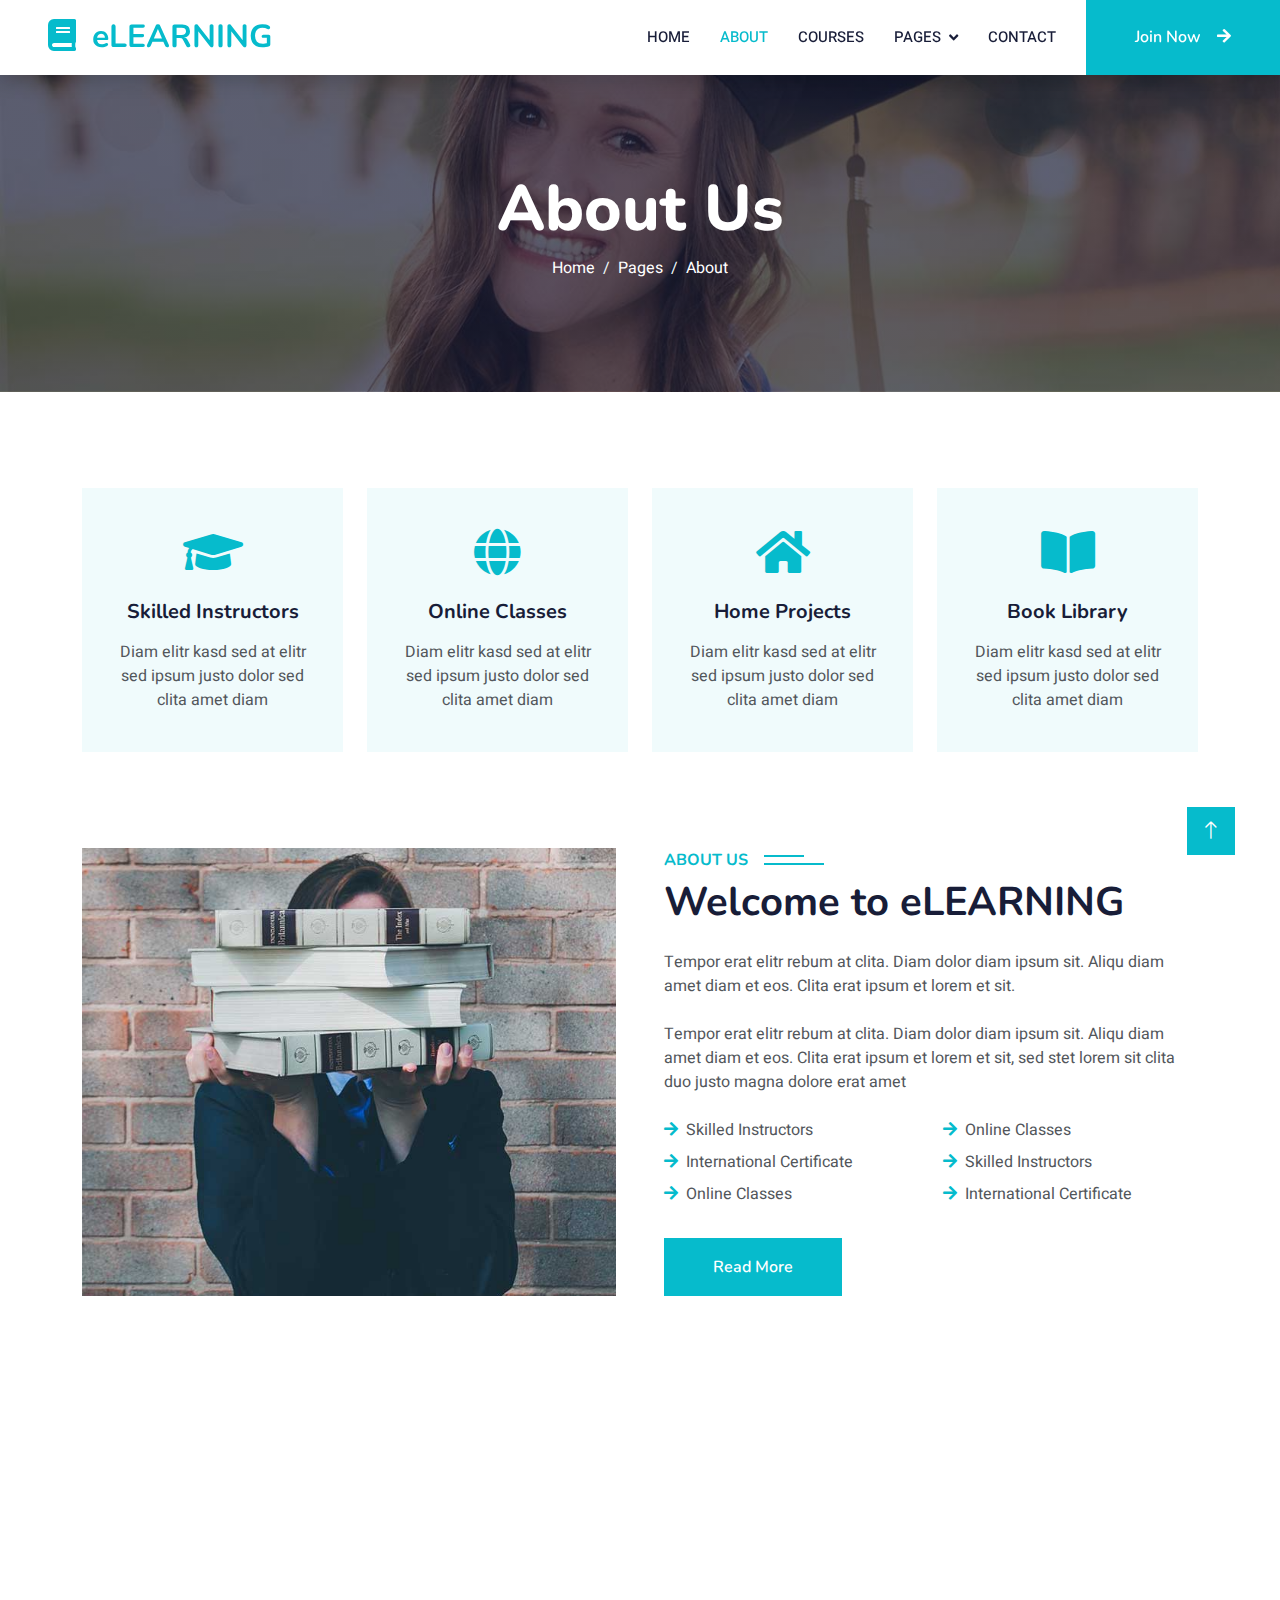
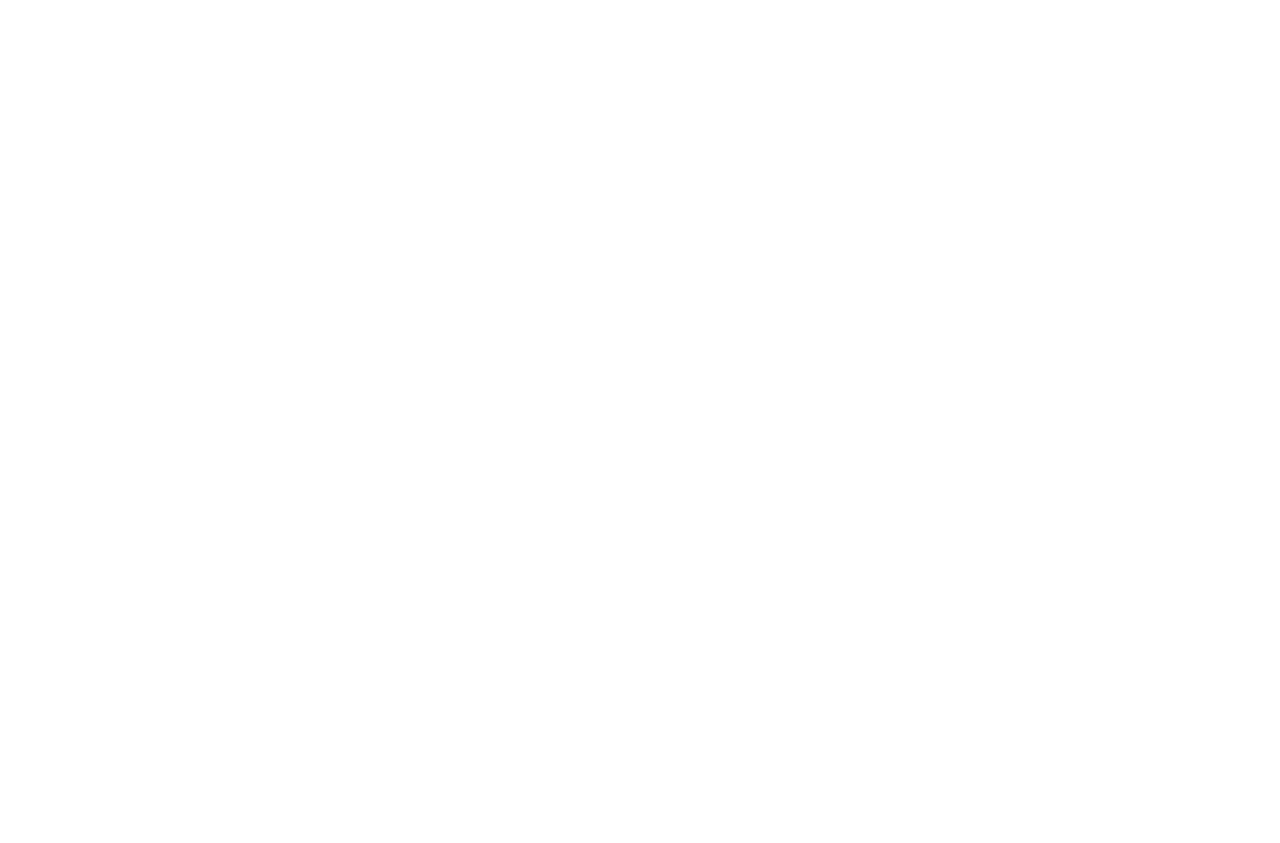
<file: soutien scolaire/elearning-1.0.0/about.html>
<!DOCTYPE html>
<html lang="en">

<head>
    <meta charset="utf-8">
    <title>eLEARNING - eLearning HTML Template</title>
    <meta content="width=device-width, initial-scale=1.0" name="viewport">
    <meta content="" name="keywords">
    <meta content="" name="description">

    <!-- Favicon -->
    <link href="img/favicon.ico" rel="icon">

    <!-- Google Web Fonts -->
    <link rel="preconnect" href="https://fonts.googleapis.com">
    <link rel="preconnect" href="https://fonts.gstatic.com" crossorigin>
    <link href="https://fonts.googleapis.com/css2?family=Heebo:wght@400;500;600&family=Nunito:wght@600;700;800&display=swap" rel="stylesheet">

    <!-- Icon Font Stylesheet -->
    <link href="https://cdnjs.cloudflare.com/ajax/libs/font-awesome/5.10.0/css/all.min.css" rel="stylesheet">
    <link href="https://cdn.jsdelivr.net/npm/bootstrap-icons@1.4.1/font/bootstrap-icons.css" rel="stylesheet">

    <!-- Libraries Stylesheet -->
    <link href="lib/animate/animate.min.css" rel="stylesheet">
    <link href="lib/owlcarousel/assets/owl.carousel.min.css" rel="stylesheet">

    <!-- Customized Bootstrap Stylesheet -->
    <link href="css/bootstrap.min.css" rel="stylesheet">

    <!-- Template Stylesheet -->
    <link href="css/style.css" rel="stylesheet">
</head>

<body>
    <!-- Spinner Start -->
    <div id="spinner" class="show bg-white position-fixed translate-middle w-100 vh-100 top-50 start-50 d-flex align-items-center justify-content-center">
        <div class="spinner-border text-primary" style="width: 3rem; height: 3rem;" role="status">
            <span class="sr-only">Loading...</span>
        </div>
    </div>
    <!-- Spinner End -->


    <!-- Navbar Start -->
    <nav class="navbar navbar-expand-lg bg-white navbar-light shadow sticky-top p-0">
        <a href="index.html" class="navbar-brand d-flex align-items-center px-4 px-lg-5">
            <h2 class="m-0 text-primary"><i class="fa fa-book me-3"></i>eLEARNING</h2>
        </a>
        <button type="button" class="navbar-toggler me-4" data-bs-toggle="collapse" data-bs-target="#navbarCollapse">
            <span class="navbar-toggler-icon"></span>
        </button>
        <div class="collapse navbar-collapse" id="navbarCollapse">
            <div class="navbar-nav ms-auto p-4 p-lg-0">
                <a href="index.html" class="nav-item nav-link">Home</a>
                <a href="about.html" class="nav-item nav-link active">About</a>
                <a href="courses.html" class="nav-item nav-link">Courses</a>
                <div class="nav-item dropdown">
                    <a href="#" class="nav-link dropdown-toggle" data-bs-toggle="dropdown">Pages</a>
                    <div class="dropdown-menu fade-down m-0">
                        <a href="team.html" class="dropdown-item">Our Team</a>
                        <a href="testimonial.html" class="dropdown-item">Testimonial</a>
                        <a href="404.html" class="dropdown-item">404 Page</a>
                    </div>
                </div>
                <a href="contact.html" class="nav-item nav-link">Contact</a>
            </div>
            <a href="" class="btn btn-primary py-4 px-lg-5 d-none d-lg-block">Join Now<i class="fa fa-arrow-right ms-3"></i></a>
        </div>
    </nav>
    <!-- Navbar End -->


    <!-- Header Start -->
    <div class="container-fluid bg-primary py-5 mb-5 page-header">
        <div class="container py-5">
            <div class="row justify-content-center">
                <div class="col-lg-10 text-center">
                    <h1 class="display-3 text-white animated slideInDown">About Us</h1>
                    <nav aria-label="breadcrumb">
                        <ol class="breadcrumb justify-content-center">
                            <li class="breadcrumb-item"><a class="text-white" href="#">Home</a></li>
                            <li class="breadcrumb-item"><a class="text-white" href="#">Pages</a></li>
                            <li class="breadcrumb-item text-white active" aria-current="page">About</li>
                        </ol>
                    </nav>
                </div>
            </div>
        </div>
    </div>
    <!-- Header End -->


    <!-- Service Start -->
    <div class="container-xxl py-5">
        <div class="container">
            <div class="row g-4">
                <div class="col-lg-3 col-sm-6 wow fadeInUp" data-wow-delay="0.1s">
                    <div class="service-item text-center pt-3">
                        <div class="p-4">
                            <i class="fa fa-3x fa-graduation-cap text-primary mb-4"></i>
                            <h5 class="mb-3">Skilled Instructors</h5>
                            <p>Diam elitr kasd sed at elitr sed ipsum justo dolor sed clita amet diam</p>
                        </div>
                    </div>
                </div>
                <div class="col-lg-3 col-sm-6 wow fadeInUp" data-wow-delay="0.3s">
                    <div class="service-item text-center pt-3">
                        <div class="p-4">
                            <i class="fa fa-3x fa-globe text-primary mb-4"></i>
                            <h5 class="mb-3">Online Classes</h5>
                            <p>Diam elitr kasd sed at elitr sed ipsum justo dolor sed clita amet diam</p>
                        </div>
                    </div>
                </div>
                <div class="col-lg-3 col-sm-6 wow fadeInUp" data-wow-delay="0.5s">
                    <div class="service-item text-center pt-3">
                        <div class="p-4">
                            <i class="fa fa-3x fa-home text-primary mb-4"></i>
                            <h5 class="mb-3">Home Projects</h5>
                            <p>Diam elitr kasd sed at elitr sed ipsum justo dolor sed clita amet diam</p>
                        </div>
                    </div>
                </div>
                <div class="col-lg-3 col-sm-6 wow fadeInUp" data-wow-delay="0.7s">
                    <div class="service-item text-center pt-3">
                        <div class="p-4">
                            <i class="fa fa-3x fa-book-open text-primary mb-4"></i>
                            <h5 class="mb-3">Book Library</h5>
                            <p>Diam elitr kasd sed at elitr sed ipsum justo dolor sed clita amet diam</p>
                        </div>
                    </div>
                </div>
            </div>
        </div>
    </div>
    <!-- Service End -->


    <!-- About Start -->
    <div class="container-xxl py-5">
        <div class="container">
            <div class="row g-5">
                <div class="col-lg-6 wow fadeInUp" data-wow-delay="0.1s" style="min-height: 400px;">
                    <div class="position-relative h-100">
                        <img class="img-fluid position-absolute w-100 h-100" src="img/about.jpg" alt="" style="object-fit: cover;">
                    </div>
                </div>
                <div class="col-lg-6 wow fadeInUp" data-wow-delay="0.3s">
                    <h6 class="section-title bg-white text-start text-primary pe-3">About Us</h6>
                    <h1 class="mb-4">Welcome to eLEARNING</h1>
                    <p class="mb-4">Tempor erat elitr rebum at clita. Diam dolor diam ipsum sit. Aliqu diam amet diam et eos. Clita erat ipsum et lorem et sit.</p>
                    <p class="mb-4">Tempor erat elitr rebum at clita. Diam dolor diam ipsum sit. Aliqu diam amet diam et eos. Clita erat ipsum et lorem et sit, sed stet lorem sit clita duo justo magna dolore erat amet</p>
                    <div class="row gy-2 gx-4 mb-4">
                        <div class="col-sm-6">
                            <p class="mb-0"><i class="fa fa-arrow-right text-primary me-2"></i>Skilled Instructors</p>
                        </div>
                        <div class="col-sm-6">
                            <p class="mb-0"><i class="fa fa-arrow-right text-primary me-2"></i>Online Classes</p>
                        </div>
                        <div class="col-sm-6">
                            <p class="mb-0"><i class="fa fa-arrow-right text-primary me-2"></i>International Certificate</p>
                        </div>
                        <div class="col-sm-6">
                            <p class="mb-0"><i class="fa fa-arrow-right text-primary me-2"></i>Skilled Instructors</p>
                        </div>
                        <div class="col-sm-6">
                            <p class="mb-0"><i class="fa fa-arrow-right text-primary me-2"></i>Online Classes</p>
                        </div>
                        <div class="col-sm-6">
                            <p class="mb-0"><i class="fa fa-arrow-right text-primary me-2"></i>International Certificate</p>
                        </div>
                    </div>
                    <a class="btn btn-primary py-3 px-5 mt-2" href="">Read More</a>
                </div>
            </div>
        </div>
    </div>
    <!-- About End -->


    <!-- Team Start -->
    <div class="container-xxl py-5">
        <div class="container">
            <div class="text-center wow fadeInUp" data-wow-delay="0.1s">
                <h6 class="section-title bg-white text-center text-primary px-3">Instructors</h6>
                <h1 class="mb-5">Expert Instructors</h1>
            </div>
            <div class="row g-4">
                <div class="col-lg-3 col-md-6 wow fadeInUp" data-wow-delay="0.1s">
                    <div class="team-item bg-light">
                        <div class="overflow-hidden">
                            <img class="img-fluid" src="img/team-1.jpg" alt="">
                        </div>
                        <div class="position-relative d-flex justify-content-center" style="margin-top: -23px;">
                            <div class="bg-light d-flex justify-content-center pt-2 px-1">
                                <a class="btn btn-sm-square btn-primary mx-1" href=""><i class="fab fa-facebook-f"></i></a>
                                <a class="btn btn-sm-square btn-primary mx-1" href=""><i class="fab fa-twitter"></i></a>
                                <a class="btn btn-sm-square btn-primary mx-1" href=""><i class="fab fa-instagram"></i></a>
                            </div>
                        </div>
                        <div class="text-center p-4">
                            <h5 class="mb-0">Instructor Name</h5>
                            <small>Designation</small>
                        </div>
                    </div>
                </div>
                <div class="col-lg-3 col-md-6 wow fadeInUp" data-wow-delay="0.3s">
                    <div class="team-item bg-light">
                        <div class="overflow-hidden">
                            <img class="img-fluid" src="img/team-2.jpg" alt="">
                        </div>
                        <div class="position-relative d-flex justify-content-center" style="margin-top: -23px;">
                            <div class="bg-light d-flex justify-content-center pt-2 px-1">
                                <a class="btn btn-sm-square btn-primary mx-1" href=""><i class="fab fa-facebook-f"></i></a>
                                <a class="btn btn-sm-square btn-primary mx-1" href=""><i class="fab fa-twitter"></i></a>
                                <a class="btn btn-sm-square btn-primary mx-1" href=""><i class="fab fa-instagram"></i></a>
                            </div>
                        </div>
                        <div class="text-center p-4">
                            <h5 class="mb-0">Instructor Name</h5>
                            <small>Designation</small>
                        </div>
                    </div>
                </div>
                <div class="col-lg-3 col-md-6 wow fadeInUp" data-wow-delay="0.5s">
                    <div class="team-item bg-light">
                        <div class="overflow-hidden">
                            <img class="img-fluid" src="img/team-3.jpg" alt="">
                        </div>
                        <div class="position-relative d-flex justify-content-center" style="margin-top: -23px;">
                            <div class="bg-light d-flex justify-content-center pt-2 px-1">
                                <a class="btn btn-sm-square btn-primary mx-1" href=""><i class="fab fa-facebook-f"></i></a>
                                <a class="btn btn-sm-square btn-primary mx-1" href=""><i class="fab fa-twitter"></i></a>
                                <a class="btn btn-sm-square btn-primary mx-1" href=""><i class="fab fa-instagram"></i></a>
                            </div>
                        </div>
                        <div class="text-center p-4">
                            <h5 class="mb-0">Instructor Name</h5>
                            <small>Designation</small>
                        </div>
                    </div>
                </div>
                <div class="col-lg-3 col-md-6 wow fadeInUp" data-wow-delay="0.7s">
                    <div class="team-item bg-light">
                        <div class="overflow-hidden">
                            <img class="img-fluid" src="img/team-4.jpg" alt="">
                        </div>
                        <div class="position-relative d-flex justify-content-center" style="margin-top: -23px;">
                            <div class="bg-light d-flex justify-content-center pt-2 px-1">
                                <a class="btn btn-sm-square btn-primary mx-1" href=""><i class="fab fa-facebook-f"></i></a>
                                <a class="btn btn-sm-square btn-primary mx-1" href=""><i class="fab fa-twitter"></i></a>
                                <a class="btn btn-sm-square btn-primary mx-1" href=""><i class="fab fa-instagram"></i></a>
                            </div>
                        </div>
                        <div class="text-center p-4">
                            <h5 class="mb-0">Instructor Name</h5>
                            <small>Designation</small>
                        </div>
                    </div>
                </div>
            </div>
        </div>
    </div>
    <!-- Team End -->
        

    <!-- Footer Start -->
    <div class="container-fluid bg-dark text-light footer pt-5 mt-5 wow fadeIn" data-wow-delay="0.1s">
        <div class="container py-5">
            <div class="row g-5">
                <div class="col-lg-3 col-md-6">
                    <h4 class="text-white mb-3">Quick Link</h4>
                    <a class="btn btn-link" href="">About Us</a>
                    <a class="btn btn-link" href="">Contact Us</a>
                    <a class="btn btn-link" href="">Privacy Policy</a>
                    <a class="btn btn-link" href="">Terms & Condition</a>
                    <a class="btn btn-link" href="">FAQs & Help</a>
                </div>
                <div class="col-lg-3 col-md-6">
                    <h4 class="text-white mb-3">Contact</h4>
                    <p class="mb-2"><i class="fa fa-map-marker-alt me-3"></i>123 Street, New York, USA</p>
                    <p class="mb-2"><i class="fa fa-phone-alt me-3"></i>+012 345 67890</p>
                    <p class="mb-2"><i class="fa fa-envelope me-3"></i>info@example.com</p>
                    <div class="d-flex pt-2">
                        <a class="btn btn-outline-light btn-social" href=""><i class="fab fa-twitter"></i></a>
                        <a class="btn btn-outline-light btn-social" href=""><i class="fab fa-facebook-f"></i></a>
                        <a class="btn btn-outline-light btn-social" href=""><i class="fab fa-youtube"></i></a>
                        <a class="btn btn-outline-light btn-social" href=""><i class="fab fa-linkedin-in"></i></a>
                    </div>
                </div>
                <div class="col-lg-3 col-md-6">
                    <h4 class="text-white mb-3">Gallery</h4>
                    <div class="row g-2 pt-2">
                        <div class="col-4">
                            <img class="img-fluid bg-light p-1" src="img/course-1.jpg" alt="">
                        </div>
                        <div class="col-4">
                            <img class="img-fluid bg-light p-1" src="img/course-2.jpg" alt="">
                        </div>
                        <div class="col-4">
                            <img class="img-fluid bg-light p-1" src="img/course-3.jpg" alt="">
                        </div>
                        <div class="col-4">
                            <img class="img-fluid bg-light p-1" src="img/course-2.jpg" alt="">
                        </div>
                        <div class="col-4">
                            <img class="img-fluid bg-light p-1" src="img/course-3.jpg" alt="">
                        </div>
                        <div class="col-4">
                            <img class="img-fluid bg-light p-1" src="img/course-1.jpg" alt="">
                        </div>
                    </div>
                </div>
                <div class="col-lg-3 col-md-6">
                    <h4 class="text-white mb-3">Newsletter</h4>
                    <p>Dolor amet sit justo amet elitr clita ipsum elitr est.</p>
                    <div class="position-relative mx-auto" style="max-width: 400px;">
                        <input class="form-control border-0 w-100 py-3 ps-4 pe-5" type="text" placeholder="Your email">
                        <button type="button" class="btn btn-primary py-2 position-absolute top-0 end-0 mt-2 me-2">SignUp</button>
                    </div>
                </div>
            </div>
        </div>
        <div class="container">
            <div class="copyright">
                <div class="row">
                    <div class="col-md-6 text-center text-md-start mb-3 mb-md-0">
                        &copy; <a class="border-bottom" href="#">Your Site Name</a>, All Right Reserved.

                        <!--/*** This template is free as long as you keep the footer author’s credit link/attribution link/backlink. If you'd like to use the template without the footer author’s credit link/attribution link/backlink, you can purchase the Credit Removal License from "https://htmlcodex.com/credit-removal". Thank you for your support. ***/-->
                        Designed By <a class="border-bottom" href="https://htmlcodex.com">HTML Codex</a><br><br>
                        Distributed By <a class="border-bottom" href="https://themewagon.com">ThemeWagon</a>
                    </div>
                    <div class="col-md-6 text-center text-md-end">
                        <div class="footer-menu">
                            <a href="">Home</a>
                            <a href="">Cookies</a>
                            <a href="">Help</a>
                            <a href="">FQAs</a>
                        </div>
                    </div>
                </div>
            </div>
        </div>
    </div>
    <!-- Footer End -->


    <!-- Back to Top -->
    <a href="#" class="btn btn-lg btn-primary btn-lg-square back-to-top"><i class="bi bi-arrow-up"></i></a>


    <!-- JavaScript Libraries -->
    <script src="https://code.jquery.com/jquery-3.4.1.min.js"></script>
    <script src="https://cdn.jsdelivr.net/npm/bootstrap@5.0.0/dist/js/bootstrap.bundle.min.js"></script>
    <script src="lib/wow/wow.min.js"></script>
    <script src="lib/easing/easing.min.js"></script>
    <script src="lib/waypoints/waypoints.min.js"></script>
    <script src="lib/owlcarousel/owl.carousel.min.js"></script>

    <!-- Template Javascript -->
    <script src="js/main.js"></script>
</body>

</html>
</file>
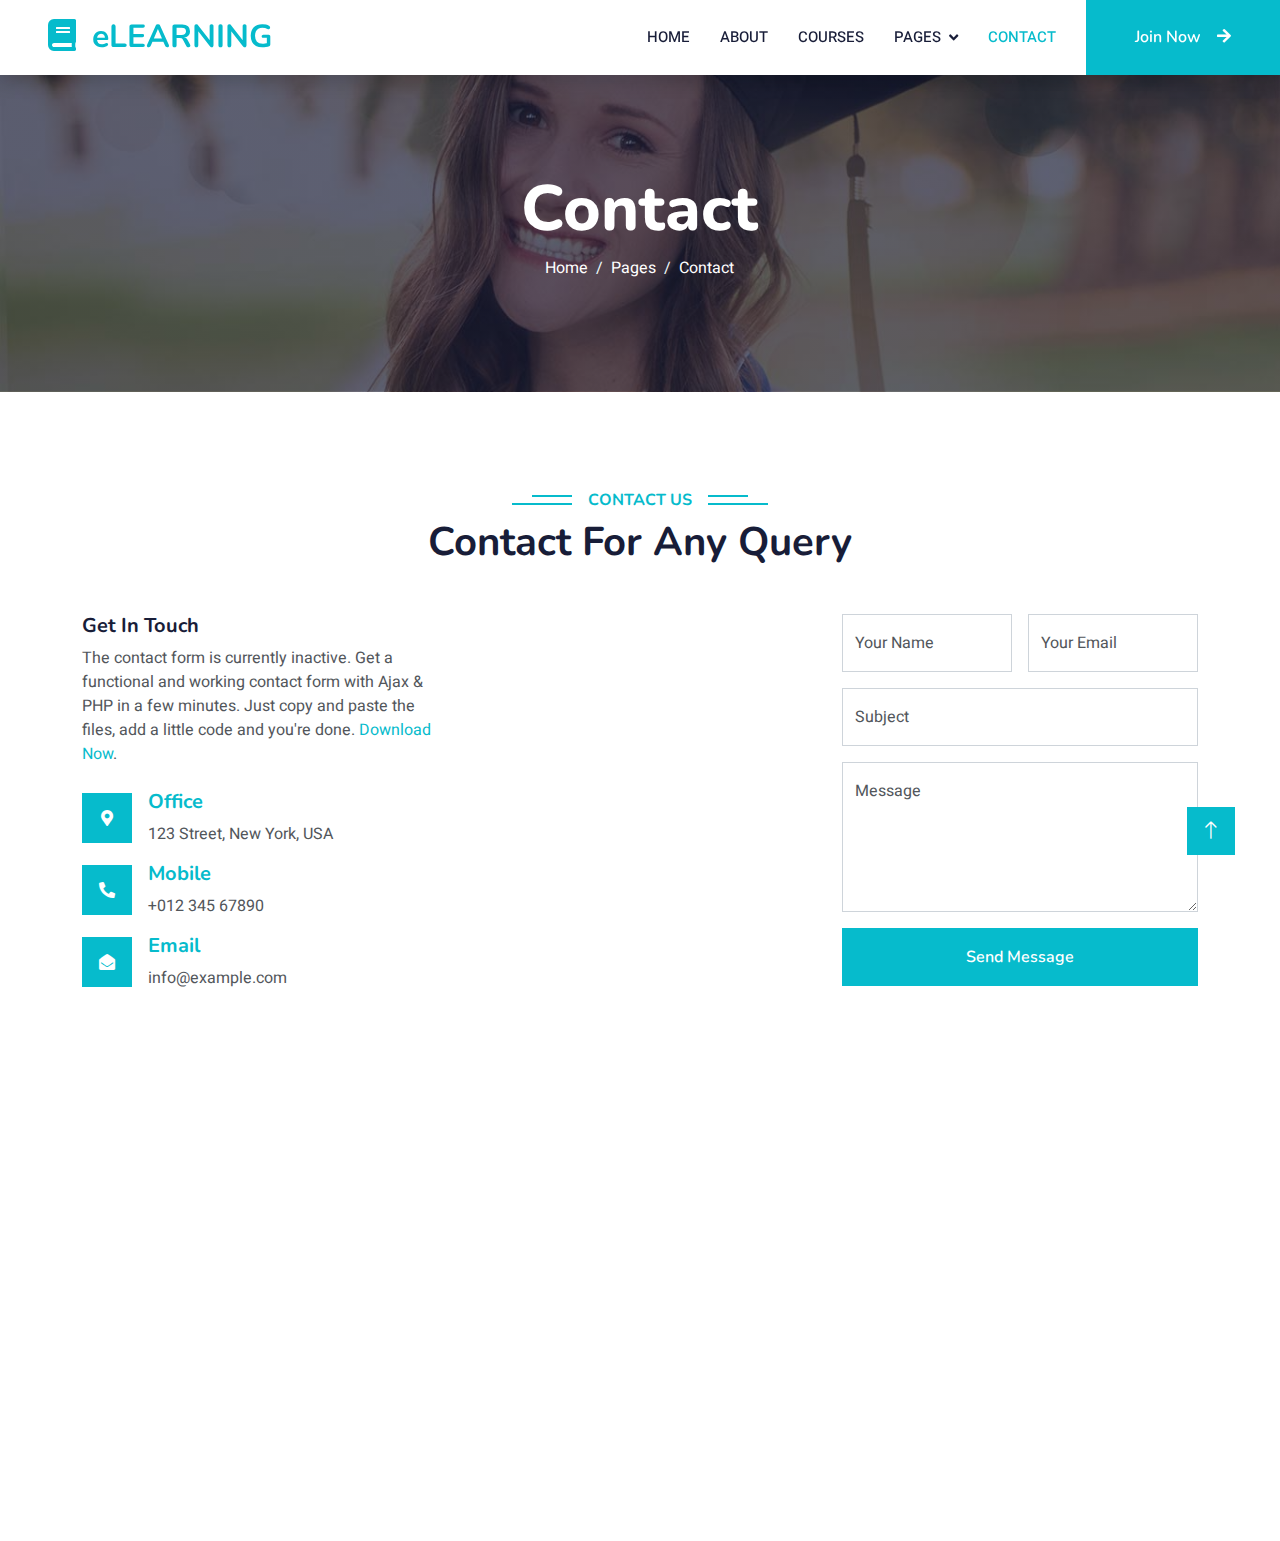
<file: soutien scolaire/elearning-1.0.0/contact.html>
<!DOCTYPE html>
<html lang="en">

<head>
    <meta charset="utf-8">
    <title>eLEARNING - eLearning HTML Template</title>
    <meta content="width=device-width, initial-scale=1.0" name="viewport">
    <meta content="" name="keywords">
    <meta content="" name="description">

    <!-- Favicon -->
    <link href="img/favicon.ico" rel="icon">

    <!-- Google Web Fonts -->
    <link rel="preconnect" href="https://fonts.googleapis.com">
    <link rel="preconnect" href="https://fonts.gstatic.com" crossorigin>
    <link href="https://fonts.googleapis.com/css2?family=Heebo:wght@400;500;600&family=Nunito:wght@600;700;800&display=swap" rel="stylesheet">

    <!-- Icon Font Stylesheet -->
    <link href="https://cdnjs.cloudflare.com/ajax/libs/font-awesome/5.10.0/css/all.min.css" rel="stylesheet">
    <link href="https://cdn.jsdelivr.net/npm/bootstrap-icons@1.4.1/font/bootstrap-icons.css" rel="stylesheet">

    <!-- Libraries Stylesheet -->
    <link href="lib/animate/animate.min.css" rel="stylesheet">
    <link href="lib/owlcarousel/assets/owl.carousel.min.css" rel="stylesheet">

    <!-- Customized Bootstrap Stylesheet -->
    <link href="css/bootstrap.min.css" rel="stylesheet">

    <!-- Template Stylesheet -->
    <link href="css/style.css" rel="stylesheet">
</head>

<body>
    <!-- Spinner Start -->
    <div id="spinner" class="show bg-white position-fixed translate-middle w-100 vh-100 top-50 start-50 d-flex align-items-center justify-content-center">
        <div class="spinner-border text-primary" style="width: 3rem; height: 3rem;" role="status">
            <span class="sr-only">Loading...</span>
        </div>
    </div>
    <!-- Spinner End -->


    <!-- Navbar Start -->
    <nav class="navbar navbar-expand-lg bg-white navbar-light shadow sticky-top p-0">
        <a href="index.html" class="navbar-brand d-flex align-items-center px-4 px-lg-5">
            <h2 class="m-0 text-primary"><i class="fa fa-book me-3"></i>eLEARNING</h2>
        </a>
        <button type="button" class="navbar-toggler me-4" data-bs-toggle="collapse" data-bs-target="#navbarCollapse">
            <span class="navbar-toggler-icon"></span>
        </button>
        <div class="collapse navbar-collapse" id="navbarCollapse">
            <div class="navbar-nav ms-auto p-4 p-lg-0">
                <a href="index.html" class="nav-item nav-link">Home</a>
                <a href="about.html" class="nav-item nav-link">About</a>
                <a href="courses.html" class="nav-item nav-link">Courses</a>
                <div class="nav-item dropdown">
                    <a href="#" class="nav-link dropdown-toggle" data-bs-toggle="dropdown">Pages</a>
                    <div class="dropdown-menu fade-down m-0">
                        <a href="team.html" class="dropdown-item">Our Team</a>
                        <a href="testimonial.html" class="dropdown-item">Testimonial</a>
                        <a href="404.html" class="dropdown-item">404 Page</a>
                    </div>
                </div>
                <a href="contact.html" class="nav-item nav-link active">Contact</a>
            </div>
            <a href="" class="btn btn-primary py-4 px-lg-5 d-none d-lg-block">Join Now<i class="fa fa-arrow-right ms-3"></i></a>
        </div>
    </nav>
    <!-- Navbar End -->


    <!-- Header Start -->
    <div class="container-fluid bg-primary py-5 mb-5 page-header">
        <div class="container py-5">
            <div class="row justify-content-center">
                <div class="col-lg-10 text-center">
                    <h1 class="display-3 text-white animated slideInDown">Contact</h1>
                    <nav aria-label="breadcrumb">
                        <ol class="breadcrumb justify-content-center">
                            <li class="breadcrumb-item"><a class="text-white" href="#">Home</a></li>
                            <li class="breadcrumb-item"><a class="text-white" href="#">Pages</a></li>
                            <li class="breadcrumb-item text-white active" aria-current="page">Contact</li>
                        </ol>
                    </nav>
                </div>
            </div>
        </div>
    </div>
    <!-- Header End -->


    <!-- Contact Start -->
    <div class="container-xxl py-5">
        <div class="container">
            <div class="text-center wow fadeInUp" data-wow-delay="0.1s">
                <h6 class="section-title bg-white text-center text-primary px-3">Contact Us</h6>
                <h1 class="mb-5">Contact For Any Query</h1>
            </div>
            <div class="row g-4">
                <div class="col-lg-4 col-md-6 wow fadeInUp" data-wow-delay="0.1s">
                    <h5>Get In Touch</h5>
                    <p class="mb-4">The contact form is currently inactive. Get a functional and working contact form with Ajax & PHP in a few minutes. Just copy and paste the files, add a little code and you're done. <a href="https://htmlcodex.com/contact-form">Download Now</a>.</p>
                    <div class="d-flex align-items-center mb-3">
                        <div class="d-flex align-items-center justify-content-center flex-shrink-0 bg-primary" style="width: 50px; height: 50px;">
                            <i class="fa fa-map-marker-alt text-white"></i>
                        </div>
                        <div class="ms-3">
                            <h5 class="text-primary">Office</h5>
                            <p class="mb-0">123 Street, New York, USA</p>
                        </div>
                    </div>
                    <div class="d-flex align-items-center mb-3">
                        <div class="d-flex align-items-center justify-content-center flex-shrink-0 bg-primary" style="width: 50px; height: 50px;">
                            <i class="fa fa-phone-alt text-white"></i>
                        </div>
                        <div class="ms-3">
                            <h5 class="text-primary">Mobile</h5>
                            <p class="mb-0">+012 345 67890</p>
                        </div>
                    </div>
                    <div class="d-flex align-items-center">
                        <div class="d-flex align-items-center justify-content-center flex-shrink-0 bg-primary" style="width: 50px; height: 50px;">
                            <i class="fa fa-envelope-open text-white"></i>
                        </div>
                        <div class="ms-3">
                            <h5 class="text-primary">Email</h5>
                            <p class="mb-0">info@example.com</p>
                        </div>
                    </div>
                </div>
                <div class="col-lg-4 col-md-6 wow fadeInUp" data-wow-delay="0.3s">
                    <iframe class="position-relative rounded w-100 h-100"
                        src="https://www.google.com/maps/embed?pb=!1m18!1m12!1m3!1d3001156.4288297426!2d-78.01371936852176!3d42.72876761954724!2m3!1f0!2f0!3f0!3m2!1i1024!2i768!4f13.1!3m3!1m2!1s0x4ccc4bf0f123a5a9%3A0xddcfc6c1de189567!2sNew%20York%2C%20USA!5e0!3m2!1sen!2sbd!4v1603794290143!5m2!1sen!2sbd"
                        frameborder="0" style="min-height: 300px; border:0;" allowfullscreen="" aria-hidden="false"
                        tabindex="0"></iframe>
                </div>
                <div class="col-lg-4 col-md-12 wow fadeInUp" data-wow-delay="0.5s">
                    <form>
                        <div class="row g-3">
                            <div class="col-md-6">
                                <div class="form-floating">
                                    <input type="text" class="form-control" id="name" placeholder="Your Name">
                                    <label for="name">Your Name</label>
                                </div>
                            </div>
                            <div class="col-md-6">
                                <div class="form-floating">
                                    <input type="email" class="form-control" id="email" placeholder="Your Email">
                                    <label for="email">Your Email</label>
                                </div>
                            </div>
                            <div class="col-12">
                                <div class="form-floating">
                                    <input type="text" class="form-control" id="subject" placeholder="Subject">
                                    <label for="subject">Subject</label>
                                </div>
                            </div>
                            <div class="col-12">
                                <div class="form-floating">
                                    <textarea class="form-control" placeholder="Leave a message here" id="message" style="height: 150px"></textarea>
                                    <label for="message">Message</label>
                                </div>
                            </div>
                            <div class="col-12">
                                <button class="btn btn-primary w-100 py-3" type="submit">Send Message</button>
                            </div>
                        </div>
                    </form>
                </div>
            </div>
        </div>
    </div>
    <!-- Contact End -->


    <!-- Footer Start -->
    <div class="container-fluid bg-dark text-light footer pt-5 mt-5 wow fadeIn" data-wow-delay="0.1s">
        <div class="container py-5">
            <div class="row g-5">
                <div class="col-lg-3 col-md-6">
                    <h4 class="text-white mb-3">Quick Link</h4>
                    <a class="btn btn-link" href="">About Us</a>
                    <a class="btn btn-link" href="">Contact Us</a>
                    <a class="btn btn-link" href="">Privacy Policy</a>
                    <a class="btn btn-link" href="">Terms & Condition</a>
                    <a class="btn btn-link" href="">FAQs & Help</a>
                </div>
                <div class="col-lg-3 col-md-6">
                    <h4 class="text-white mb-3">Contact</h4>
                    <p class="mb-2"><i class="fa fa-map-marker-alt me-3"></i>123 Street, New York, USA</p>
                    <p class="mb-2"><i class="fa fa-phone-alt me-3"></i>+012 345 67890</p>
                    <p class="mb-2"><i class="fa fa-envelope me-3"></i>info@example.com</p>
                    <div class="d-flex pt-2">
                        <a class="btn btn-outline-light btn-social" href=""><i class="fab fa-twitter"></i></a>
                        <a class="btn btn-outline-light btn-social" href=""><i class="fab fa-facebook-f"></i></a>
                        <a class="btn btn-outline-light btn-social" href=""><i class="fab fa-youtube"></i></a>
                        <a class="btn btn-outline-light btn-social" href=""><i class="fab fa-linkedin-in"></i></a>
                    </div>
                </div>
                <div class="col-lg-3 col-md-6">
                    <h4 class="text-white mb-3">Gallery</h4>
                    <div class="row g-2 pt-2">
                        <div class="col-4">
                            <img class="img-fluid bg-light p-1" src="img/course-1.jpg" alt="">
                        </div>
                        <div class="col-4">
                            <img class="img-fluid bg-light p-1" src="img/course-2.jpg" alt="">
                        </div>
                        <div class="col-4">
                            <img class="img-fluid bg-light p-1" src="img/course-3.jpg" alt="">
                        </div>
                        <div class="col-4">
                            <img class="img-fluid bg-light p-1" src="img/course-2.jpg" alt="">
                        </div>
                        <div class="col-4">
                            <img class="img-fluid bg-light p-1" src="img/course-3.jpg" alt="">
                        </div>
                        <div class="col-4">
                            <img class="img-fluid bg-light p-1" src="img/course-1.jpg" alt="">
                        </div>
                    </div>
                </div>
                <div class="col-lg-3 col-md-6">
                    <h4 class="text-white mb-3">Newsletter</h4>
                    <p>Dolor amet sit justo amet elitr clita ipsum elitr est.</p>
                    <div class="position-relative mx-auto" style="max-width: 400px;">
                        <input class="form-control border-0 w-100 py-3 ps-4 pe-5" type="text" placeholder="Your email">
                        <button type="button" class="btn btn-primary py-2 position-absolute top-0 end-0 mt-2 me-2">SignUp</button>
                    </div>
                </div>
            </div>
        </div>
        <div class="container">
            <div class="copyright">
                <div class="row">
                    <div class="col-md-6 text-center text-md-start mb-3 mb-md-0">
                        &copy; <a class="border-bottom" href="#">Your Site Name</a>, All Right Reserved.

                        <!--/*** This template is free as long as you keep the footer author’s credit link/attribution link/backlink. If you'd like to use the template without the footer author’s credit link/attribution link/backlink, you can purchase the Credit Removal License from "https://htmlcodex.com/credit-removal". Thank you for your support. ***/-->
                        Designed By <a class="border-bottom" href="https://htmlcodex.com">HTML Codex</a><br><br>
                        Distributed By <a class="border-bottom" href="https://themewagon.com">ThemeWagon</a>
                    </div>
                    <div class="col-md-6 text-center text-md-end">
                        <div class="footer-menu">
                            <a href="">Home</a>
                            <a href="">Cookies</a>
                            <a href="">Help</a>
                            <a href="">FQAs</a>
                        </div>
                    </div>
                </div>
            </div>
        </div>
    </div>
    <!-- Footer End -->


    <!-- Back to Top -->
    <a href="#" class="btn btn-lg btn-primary btn-lg-square back-to-top"><i class="bi bi-arrow-up"></i></a>


    <!-- JavaScript Libraries -->
    <script src="https://code.jquery.com/jquery-3.4.1.min.js"></script>
    <script src="https://cdn.jsdelivr.net/npm/bootstrap@5.0.0/dist/js/bootstrap.bundle.min.js"></script>
    <script src="lib/wow/wow.min.js"></script>
    <script src="lib/easing/easing.min.js"></script>
    <script src="lib/waypoints/waypoints.min.js"></script>
    <script src="lib/owlcarousel/owl.carousel.min.js"></script>

    <!-- Template Javascript -->
    <script src="js/main.js"></script>
</body>

</html>
</file>
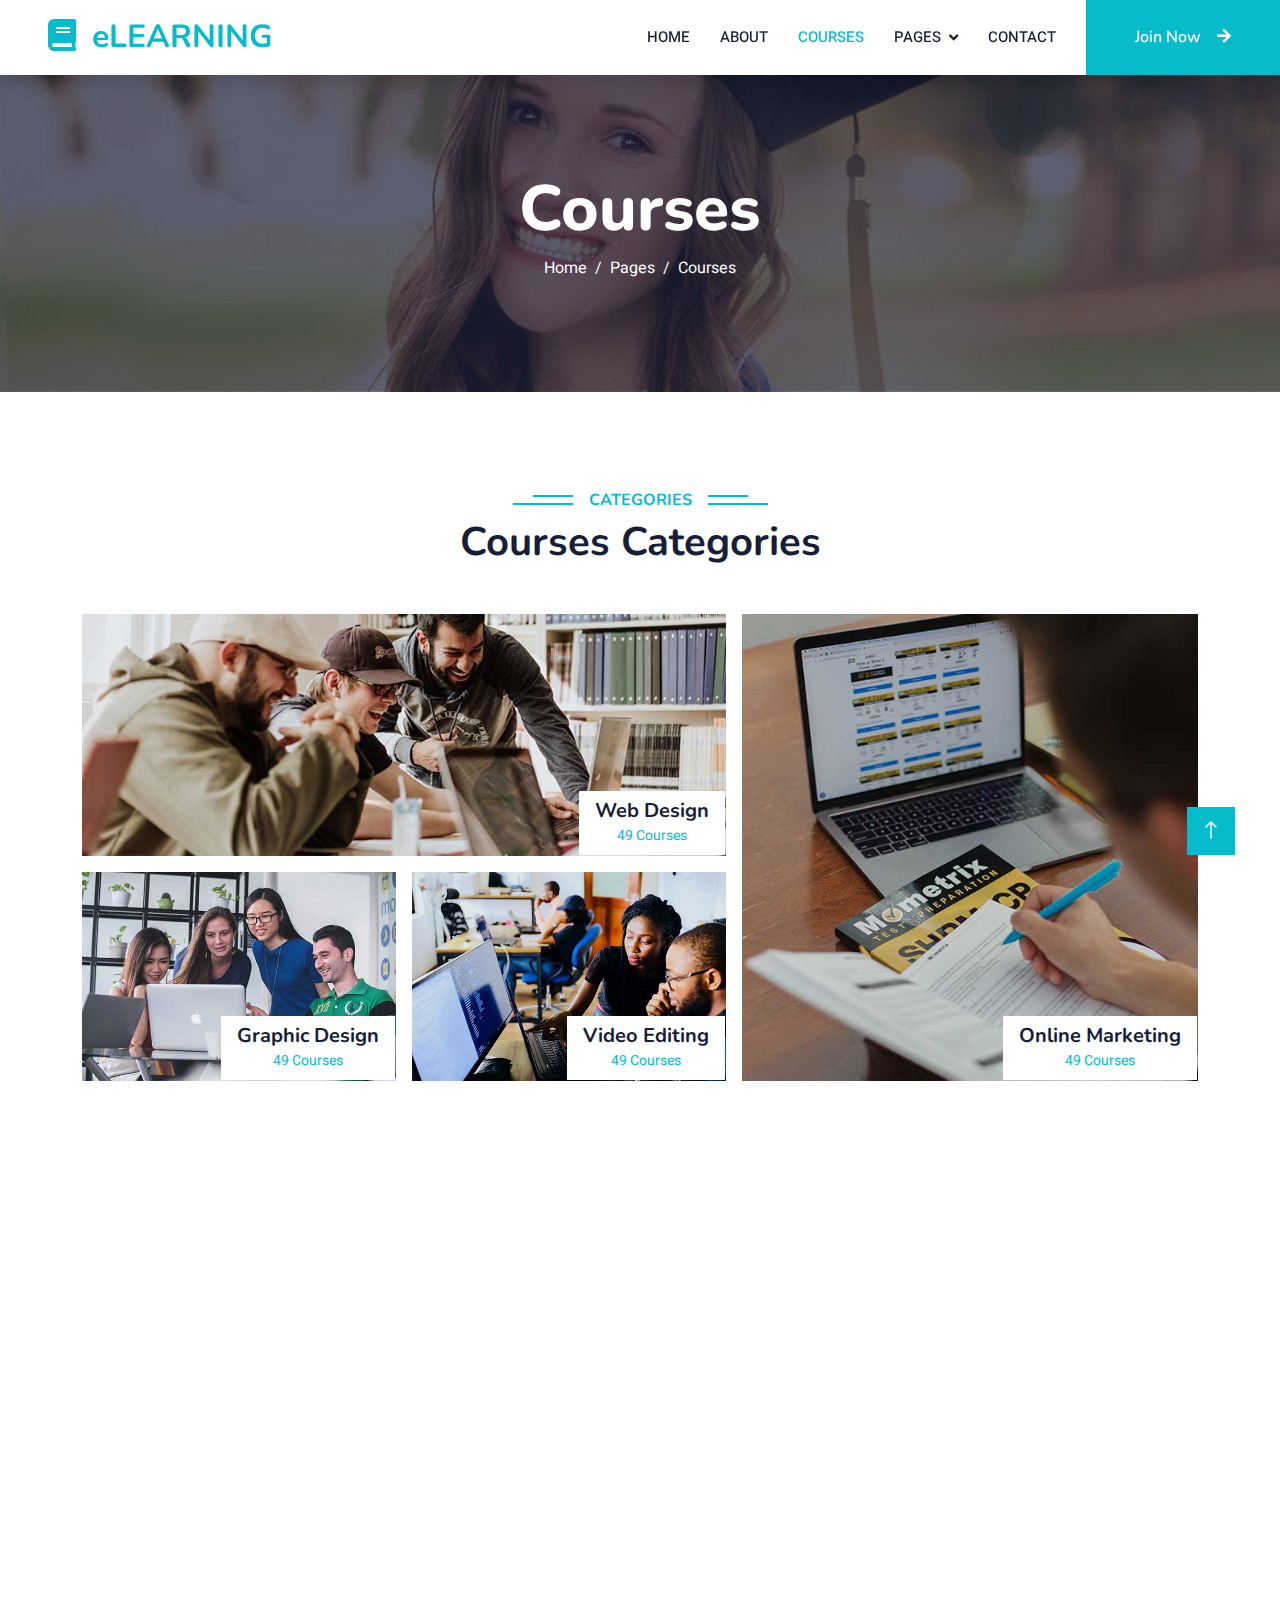
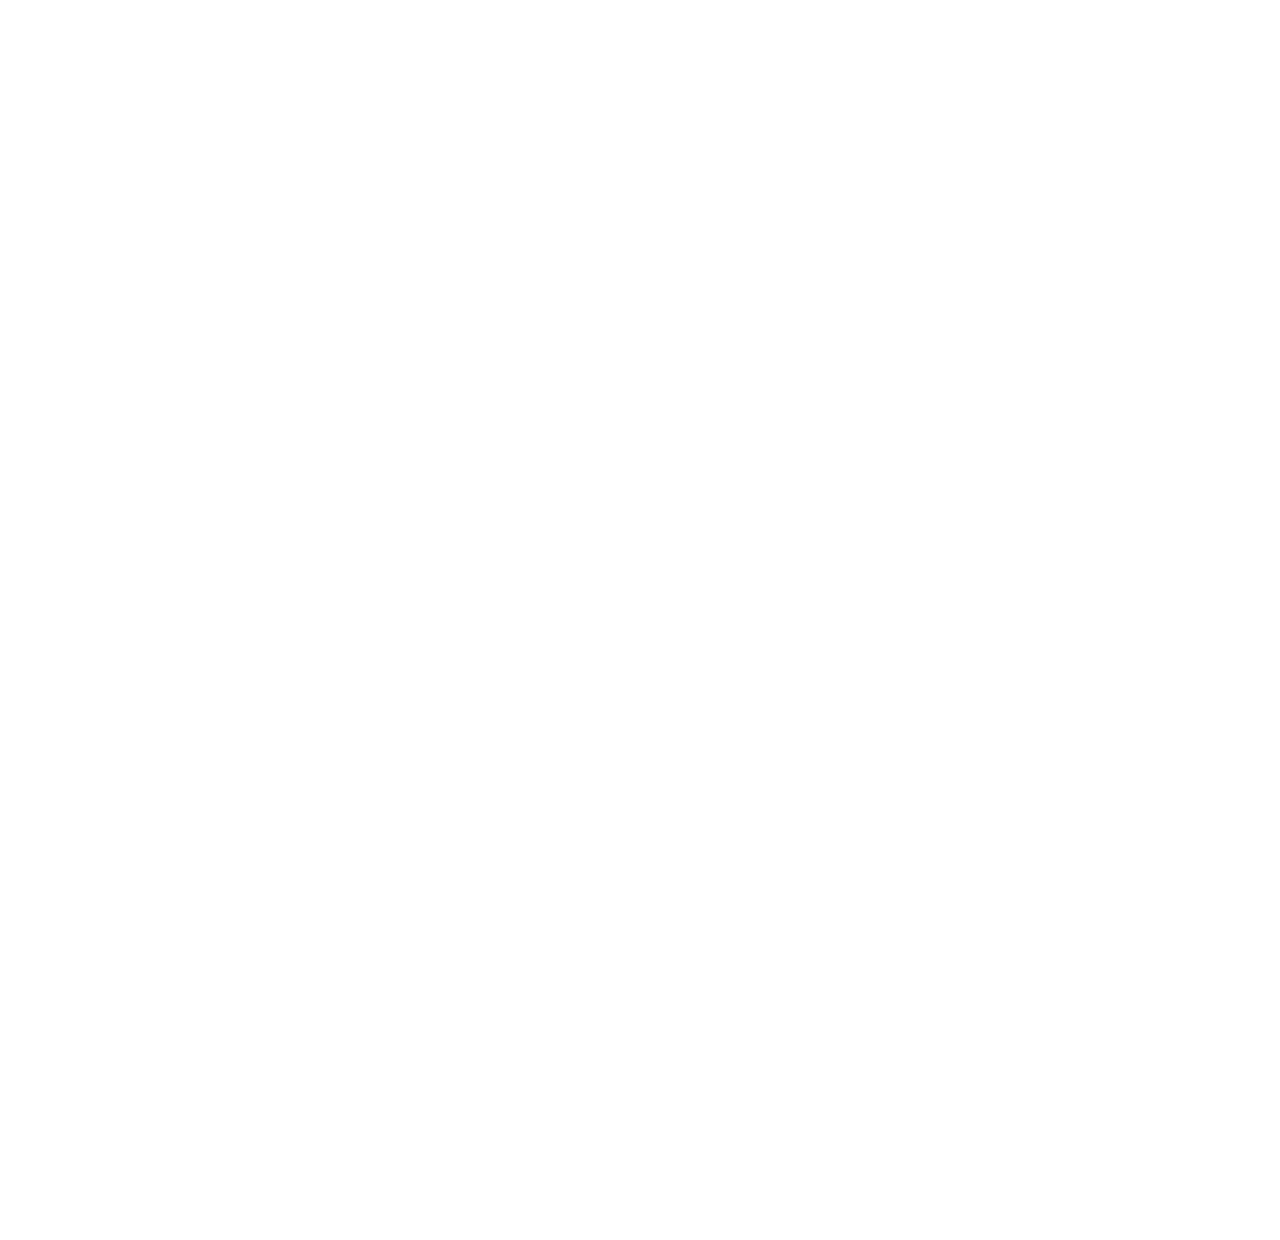
<file: soutien scolaire/elearning-1.0.0/courses.html>
<!DOCTYPE html>
<html lang="en">

<head>
    <meta charset="utf-8">
    <title>eLEARNING - eLearning HTML Template</title>
    <meta content="width=device-width, initial-scale=1.0" name="viewport">
    <meta content="" name="keywords">
    <meta content="" name="description">

    <!-- Favicon -->
    <link href="img/favicon.ico" rel="icon">

    <!-- Google Web Fonts -->
    <link rel="preconnect" href="https://fonts.googleapis.com">
    <link rel="preconnect" href="https://fonts.gstatic.com" crossorigin>
    <link href="https://fonts.googleapis.com/css2?family=Heebo:wght@400;500;600&family=Nunito:wght@600;700;800&display=swap" rel="stylesheet">

    <!-- Icon Font Stylesheet -->
    <link href="https://cdnjs.cloudflare.com/ajax/libs/font-awesome/5.10.0/css/all.min.css" rel="stylesheet">
    <link href="https://cdn.jsdelivr.net/npm/bootstrap-icons@1.4.1/font/bootstrap-icons.css" rel="stylesheet">

    <!-- Libraries Stylesheet -->
    <link href="lib/animate/animate.min.css" rel="stylesheet">
    <link href="lib/owlcarousel/assets/owl.carousel.min.css" rel="stylesheet">

    <!-- Customized Bootstrap Stylesheet -->
    <link href="css/bootstrap.min.css" rel="stylesheet">

    <!-- Template Stylesheet -->
    <link href="css/style.css" rel="stylesheet">
</head>

<body>
    <!-- Spinner Start -->
    <div id="spinner" class="show bg-white position-fixed translate-middle w-100 vh-100 top-50 start-50 d-flex align-items-center justify-content-center">
        <div class="spinner-border text-primary" style="width: 3rem; height: 3rem;" role="status">
            <span class="sr-only">Loading...</span>
        </div>
    </div>
    <!-- Spinner End -->


    <!-- Navbar Start -->
    <nav class="navbar navbar-expand-lg bg-white navbar-light shadow sticky-top p-0">
        <a href="index.html" class="navbar-brand d-flex align-items-center px-4 px-lg-5">
            <h2 class="m-0 text-primary"><i class="fa fa-book me-3"></i>eLEARNING</h2>
        </a>
        <button type="button" class="navbar-toggler me-4" data-bs-toggle="collapse" data-bs-target="#navbarCollapse">
            <span class="navbar-toggler-icon"></span>
        </button>
        <div class="collapse navbar-collapse" id="navbarCollapse">
            <div class="navbar-nav ms-auto p-4 p-lg-0">
                <a href="index.html" class="nav-item nav-link">Home</a>
                <a href="about.html" class="nav-item nav-link">About</a>
                <a href="courses.html" class="nav-item nav-link active">Courses</a>
                <div class="nav-item dropdown">
                    <a href="#" class="nav-link dropdown-toggle" data-bs-toggle="dropdown">Pages</a>
                    <div class="dropdown-menu fade-down m-0">
                        <a href="team.html" class="dropdown-item">Our Team</a>
                        <a href="testimonial.html" class="dropdown-item">Testimonial</a>
                        <a href="404.html" class="dropdown-item">404 Page</a>
                    </div>
                </div>
                <a href="contact.html" class="nav-item nav-link">Contact</a>
            </div>
            <a href="" class="btn btn-primary py-4 px-lg-5 d-none d-lg-block">Join Now<i class="fa fa-arrow-right ms-3"></i></a>
        </div>
    </nav>
    <!-- Navbar End -->


    <!-- Header Start -->
    <div class="container-fluid bg-primary py-5 mb-5 page-header">
        <div class="container py-5">
            <div class="row justify-content-center">
                <div class="col-lg-10 text-center">
                    <h1 class="display-3 text-white animated slideInDown">Courses</h1>
                    <nav aria-label="breadcrumb">
                        <ol class="breadcrumb justify-content-center">
                            <li class="breadcrumb-item"><a class="text-white" href="#">Home</a></li>
                            <li class="breadcrumb-item"><a class="text-white" href="#">Pages</a></li>
                            <li class="breadcrumb-item text-white active" aria-current="page">Courses</li>
                        </ol>
                    </nav>
                </div>
            </div>
        </div>
    </div>
    <!-- Header End -->


    <!-- Categories Start -->
    <div class="container-xxl py-5 category">
        <div class="container">
            <div class="text-center wow fadeInUp" data-wow-delay="0.1s">
                <h6 class="section-title bg-white text-center text-primary px-3">Categories</h6>
                <h1 class="mb-5">Courses Categories</h1>
            </div>
            <div class="row g-3">
                <div class="col-lg-7 col-md-6">
                    <div class="row g-3">
                        <div class="col-lg-12 col-md-12 wow zoomIn" data-wow-delay="0.1s">
                            <a class="position-relative d-block overflow-hidden" href="">
                                <img class="img-fluid" src="img/cat-1.jpg" alt="">
                                <div class="bg-white text-center position-absolute bottom-0 end-0 py-2 px-3" style="margin: 1px;">
                                    <h5 class="m-0">Web Design</h5>
                                    <small class="text-primary">49 Courses</small>
                                </div>
                            </a>
                        </div>
                        <div class="col-lg-6 col-md-12 wow zoomIn" data-wow-delay="0.3s">
                            <a class="position-relative d-block overflow-hidden" href="">
                                <img class="img-fluid" src="img/cat-2.jpg" alt="">
                                <div class="bg-white text-center position-absolute bottom-0 end-0 py-2 px-3" style="margin: 1px;">
                                    <h5 class="m-0">Graphic Design</h5>
                                    <small class="text-primary">49 Courses</small>
                                </div>
                            </a>
                        </div>
                        <div class="col-lg-6 col-md-12 wow zoomIn" data-wow-delay="0.5s">
                            <a class="position-relative d-block overflow-hidden" href="">
                                <img class="img-fluid" src="img/cat-3.jpg" alt="">
                                <div class="bg-white text-center position-absolute bottom-0 end-0 py-2 px-3" style="margin: 1px;">
                                    <h5 class="m-0">Video Editing</h5>
                                    <small class="text-primary">49 Courses</small>
                                </div>
                            </a>
                        </div>
                    </div>
                </div>
                <div class="col-lg-5 col-md-6 wow zoomIn" data-wow-delay="0.7s" style="min-height: 350px;">
                    <a class="position-relative d-block h-100 overflow-hidden" href="">
                        <img class="img-fluid position-absolute w-100 h-100" src="img/cat-4.jpg" alt="" style="object-fit: cover;">
                        <div class="bg-white text-center position-absolute bottom-0 end-0 py-2 px-3" style="margin:  1px;">
                            <h5 class="m-0">Online Marketing</h5>
                            <small class="text-primary">49 Courses</small>
                        </div>
                    </a>
                </div>
            </div>
        </div>
    </div>
    <!-- Categories Start -->


    <!-- Courses Start -->
    <div class="container-xxl py-5">
        <div class="container">
            <div class="text-center wow fadeInUp" data-wow-delay="0.1s">
                <h6 class="section-title bg-white text-center text-primary px-3">Courses</h6>
                <h1 class="mb-5">Popular Courses</h1>
            </div>
            <div class="row g-4 justify-content-center">
                <div class="col-lg-4 col-md-6 wow fadeInUp" data-wow-delay="0.1s">
                    <div class="course-item bg-light">
                        <div class="position-relative overflow-hidden">
                            <img class="img-fluid" src="img/course-1.jpg" alt="">
                            <div class="w-100 d-flex justify-content-center position-absolute bottom-0 start-0 mb-4">
                                <a href="#" class="flex-shrink-0 btn btn-sm btn-primary px-3 border-end" style="border-radius: 30px 0 0 30px;">Read More</a>
                                <a href="#" class="flex-shrink-0 btn btn-sm btn-primary px-3" style="border-radius: 0 30px 30px 0;">Join Now</a>
                            </div>
                        </div>
                        <div class="text-center p-4 pb-0">
                            <h3 class="mb-0">$149.00</h3>
                            <div class="mb-3">
                                <small class="fa fa-star text-primary"></small>
                                <small class="fa fa-star text-primary"></small>
                                <small class="fa fa-star text-primary"></small>
                                <small class="fa fa-star text-primary"></small>
                                <small class="fa fa-star text-primary"></small>
                                <small>(123)</small>
                            </div>
                            <h5 class="mb-4">Web Design & Development Course for Beginners</h5>
                        </div>
                        <div class="d-flex border-top">
                            <small class="flex-fill text-center border-end py-2"><i class="fa fa-user-tie text-primary me-2"></i>John Doe</small>
                            <small class="flex-fill text-center border-end py-2"><i class="fa fa-clock text-primary me-2"></i>1.49 Hrs</small>
                            <small class="flex-fill text-center py-2"><i class="fa fa-user text-primary me-2"></i>30 Students</small>
                        </div>
                    </div>
                </div>
                <div class="col-lg-4 col-md-6 wow fadeInUp" data-wow-delay="0.3s">
                    <div class="course-item bg-light">
                        <div class="position-relative overflow-hidden">
                            <img class="img-fluid" src="img/course-2.jpg" alt="">
                            <div class="w-100 d-flex justify-content-center position-absolute bottom-0 start-0 mb-4">
                                <a href="#" class="flex-shrink-0 btn btn-sm btn-primary px-3 border-end" style="border-radius: 30px 0 0 30px;">Read More</a>
                                <a href="#" class="flex-shrink-0 btn btn-sm btn-primary px-3" style="border-radius: 0 30px 30px 0;">Join Now</a>
                            </div>
                        </div>
                        <div class="text-center p-4 pb-0">
                            <h3 class="mb-0">$149.00</h3>
                            <div class="mb-3">
                                <small class="fa fa-star text-primary"></small>
                                <small class="fa fa-star text-primary"></small>
                                <small class="fa fa-star text-primary"></small>
                                <small class="fa fa-star text-primary"></small>
                                <small class="fa fa-star text-primary"></small>
                                <small>(123)</small>
                            </div>
                            <h5 class="mb-4">Web Design & Development Course for Beginners</h5>
                        </div>
                        <div class="d-flex border-top">
                            <small class="flex-fill text-center border-end py-2"><i class="fa fa-user-tie text-primary me-2"></i>John Doe</small>
                            <small class="flex-fill text-center border-end py-2"><i class="fa fa-clock text-primary me-2"></i>1.49 Hrs</small>
                            <small class="flex-fill text-center py-2"><i class="fa fa-user text-primary me-2"></i>30 Students</small>
                        </div>
                    </div>
                </div>
                <div class="col-lg-4 col-md-6 wow fadeInUp" data-wow-delay="0.5s">
                    <div class="course-item bg-light">
                        <div class="position-relative overflow-hidden">
                            <img class="img-fluid" src="img/course-3.jpg" alt="">
                            <div class="w-100 d-flex justify-content-center position-absolute bottom-0 start-0 mb-4">
                                <a href="#" class="flex-shrink-0 btn btn-sm btn-primary px-3 border-end" style="border-radius: 30px 0 0 30px;">Read More</a>
                                <a href="#" class="flex-shrink-0 btn btn-sm btn-primary px-3" style="border-radius: 0 30px 30px 0;">Join Now</a>
                            </div>
                        </div>
                        <div class="text-center p-4 pb-0">
                            <h3 class="mb-0">$149.00</h3>
                            <div class="mb-3">
                                <small class="fa fa-star text-primary"></small>
                                <small class="fa fa-star text-primary"></small>
                                <small class="fa fa-star text-primary"></small>
                                <small class="fa fa-star text-primary"></small>
                                <small class="fa fa-star text-primary"></small>
                                <small>(123)</small>
                            </div>
                            <h5 class="mb-4">Web Design & Development Course for Beginners</h5>
                        </div>
                        <div class="d-flex border-top">
                            <small class="flex-fill text-center border-end py-2"><i class="fa fa-user-tie text-primary me-2"></i>John Doe</small>
                            <small class="flex-fill text-center border-end py-2"><i class="fa fa-clock text-primary me-2"></i>1.49 Hrs</small>
                            <small class="flex-fill text-center py-2"><i class="fa fa-user text-primary me-2"></i>30 Students</small>
                        </div>
                    </div>
                </div>
            </div>
        </div>
    </div>
    <!-- Courses End -->


    <!-- Testimonial Start -->
    <div class="container-xxl py-5 wow fadeInUp" data-wow-delay="0.1s">
        <div class="container">
            <div class="text-center">
                <h6 class="section-title bg-white text-center text-primary px-3">Testimonial</h6>
                <h1 class="mb-5">Our Students Say!</h1>
            </div>
            <div class="owl-carousel testimonial-carousel position-relative">
                <div class="testimonial-item text-center">
                    <img class="border rounded-circle p-2 mx-auto mb-3" src="img/testimonial-1.jpg" style="width: 80px; height: 80px;">
                    <h5 class="mb-0">Client Name</h5>
                    <p>Profession</p>
                    <div class="testimonial-text bg-light text-center p-4">
                    <p class="mb-0">Tempor erat elitr rebum at clita. Diam dolor diam ipsum sit diam amet diam et eos. Clita erat ipsum et lorem et sit.</p>
                    </div>
                </div>
                <div class="testimonial-item text-center">
                    <img class="border rounded-circle p-2 mx-auto mb-3" src="img/testimonial-2.jpg" style="width: 80px; height: 80px;">
                    <h5 class="mb-0">Client Name</h5>
                    <p>Profession</p>
                    <div class="testimonial-text bg-light text-center p-4">
                    <p class="mb-0">Tempor erat elitr rebum at clita. Diam dolor diam ipsum sit diam amet diam et eos. Clita erat ipsum et lorem et sit.</p>
                    </div>
                </div>
                <div class="testimonial-item text-center">
                    <img class="border rounded-circle p-2 mx-auto mb-3" src="img/testimonial-3.jpg" style="width: 80px; height: 80px;">
                    <h5 class="mb-0">Client Name</h5>
                    <p>Profession</p>
                    <div class="testimonial-text bg-light text-center p-4">
                    <p class="mb-0">Tempor erat elitr rebum at clita. Diam dolor diam ipsum sit diam amet diam et eos. Clita erat ipsum et lorem et sit.</p>
                    </div>
                </div>
                <div class="testimonial-item text-center">
                    <img class="border rounded-circle p-2 mx-auto mb-3" src="img/testimonial-4.jpg" style="width: 80px; height: 80px;">
                    <h5 class="mb-0">Client Name</h5>
                    <p>Profession</p>
                    <div class="testimonial-text bg-light text-center p-4">
                    <p class="mb-0">Tempor erat elitr rebum at clita. Diam dolor diam ipsum sit diam amet diam et eos. Clita erat ipsum et lorem et sit.</p>
                    </div>
                </div>
            </div>
        </div>
    </div>
    <!-- Testimonial End -->
        

    <!-- Footer Start -->
    <div class="container-fluid bg-dark text-light footer pt-5 mt-5 wow fadeIn" data-wow-delay="0.1s">
        <div class="container py-5">
            <div class="row g-5">
                <div class="col-lg-3 col-md-6">
                    <h4 class="text-white mb-3">Quick Link</h4>
                    <a class="btn btn-link" href="">About Us</a>
                    <a class="btn btn-link" href="">Contact Us</a>
                    <a class="btn btn-link" href="">Privacy Policy</a>
                    <a class="btn btn-link" href="">Terms & Condition</a>
                    <a class="btn btn-link" href="">FAQs & Help</a>
                </div>
                <div class="col-lg-3 col-md-6">
                    <h4 class="text-white mb-3">Contact</h4>
                    <p class="mb-2"><i class="fa fa-map-marker-alt me-3"></i>123 Street, New York, USA</p>
                    <p class="mb-2"><i class="fa fa-phone-alt me-3"></i>+012 345 67890</p>
                    <p class="mb-2"><i class="fa fa-envelope me-3"></i>info@example.com</p>
                    <div class="d-flex pt-2">
                        <a class="btn btn-outline-light btn-social" href=""><i class="fab fa-twitter"></i></a>
                        <a class="btn btn-outline-light btn-social" href=""><i class="fab fa-facebook-f"></i></a>
                        <a class="btn btn-outline-light btn-social" href=""><i class="fab fa-youtube"></i></a>
                        <a class="btn btn-outline-light btn-social" href=""><i class="fab fa-linkedin-in"></i></a>
                    </div>
                </div>
                <div class="col-lg-3 col-md-6">
                    <h4 class="text-white mb-3">Gallery</h4>
                    <div class="row g-2 pt-2">
                        <div class="col-4">
                            <img class="img-fluid bg-light p-1" src="img/course-1.jpg" alt="">
                        </div>
                        <div class="col-4">
                            <img class="img-fluid bg-light p-1" src="img/course-2.jpg" alt="">
                        </div>
                        <div class="col-4">
                            <img class="img-fluid bg-light p-1" src="img/course-3.jpg" alt="">
                        </div>
                        <div class="col-4">
                            <img class="img-fluid bg-light p-1" src="img/course-2.jpg" alt="">
                        </div>
                        <div class="col-4">
                            <img class="img-fluid bg-light p-1" src="img/course-3.jpg" alt="">
                        </div>
                        <div class="col-4">
                            <img class="img-fluid bg-light p-1" src="img/course-1.jpg" alt="">
                        </div>
                    </div>
                </div>
                <div class="col-lg-3 col-md-6">
                    <h4 class="text-white mb-3">Newsletter</h4>
                    <p>Dolor amet sit justo amet elitr clita ipsum elitr est.</p>
                    <div class="position-relative mx-auto" style="max-width: 400px;">
                        <input class="form-control border-0 w-100 py-3 ps-4 pe-5" type="text" placeholder="Your email">
                        <button type="button" class="btn btn-primary py-2 position-absolute top-0 end-0 mt-2 me-2">SignUp</button>
                    </div>
                </div>
            </div>
        </div>
        <div class="container">
            <div class="copyright">
                <div class="row">
                    <div class="col-md-6 text-center text-md-start mb-3 mb-md-0">
                        &copy; <a class="border-bottom" href="#">Your Site Name</a>, All Right Reserved.

                        <!--/*** This template is free as long as you keep the footer author’s credit link/attribution link/backlink. If you'd like to use the template without the footer author’s credit link/attribution link/backlink, you can purchase the Credit Removal License from "https://htmlcodex.com/credit-removal". Thank you for your support. ***/-->
                        Designed By <a class="border-bottom" href="https://htmlcodex.com">HTML Codex</a><br><br>
                        Distributed By <a class="border-bottom" href="https://themewagon.com">ThemeWagon</a>
                    </div>
                    <div class="col-md-6 text-center text-md-end">
                        <div class="footer-menu">
                            <a href="">Home</a>
                            <a href="">Cookies</a>
                            <a href="">Help</a>
                            <a href="">FQAs</a>
                        </div>
                    </div>
                </div>
            </div>
        </div>
    </div>
    <!-- Footer End -->


    <!-- Back to Top -->
    <a href="#" class="btn btn-lg btn-primary btn-lg-square back-to-top"><i class="bi bi-arrow-up"></i></a>


    <!-- JavaScript Libraries -->
    <script src="https://code.jquery.com/jquery-3.4.1.min.js"></script>
    <script src="https://cdn.jsdelivr.net/npm/bootstrap@5.0.0/dist/js/bootstrap.bundle.min.js"></script>
    <script src="lib/wow/wow.min.js"></script>
    <script src="lib/easing/easing.min.js"></script>
    <script src="lib/waypoints/waypoints.min.js"></script>
    <script src="lib/owlcarousel/owl.carousel.min.js"></script>

    <!-- Template Javascript -->
    <script src="js/main.js"></script>
</body>

</html>
</file>
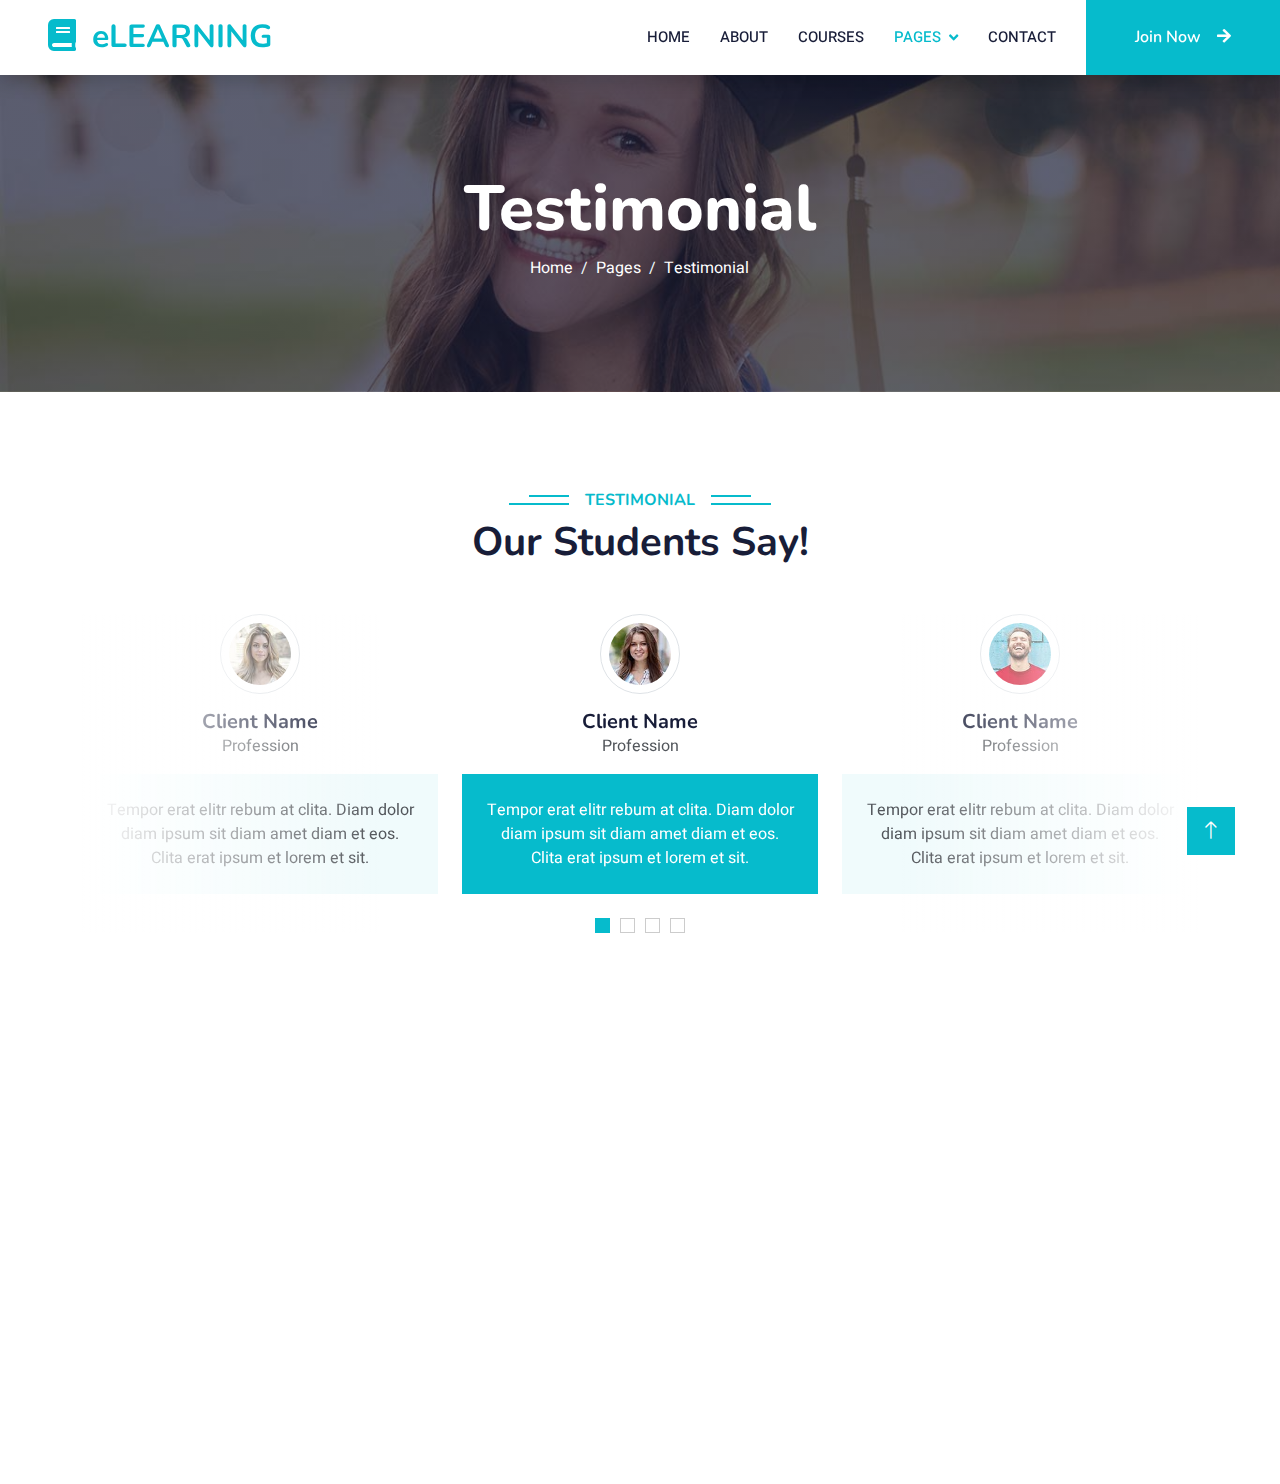
<file: soutien scolaire/elearning-1.0.0/testimonial.html>
<!DOCTYPE html>
<html lang="en">

<head>
    <meta charset="utf-8">
    <title>eLEARNING - eLearning HTML Template</title>
    <meta content="width=device-width, initial-scale=1.0" name="viewport">
    <meta content="" name="keywords">
    <meta content="" name="description">

    <!-- Favicon -->
    <link href="img/favicon.ico" rel="icon">

    <!-- Google Web Fonts -->
    <link rel="preconnect" href="https://fonts.googleapis.com">
    <link rel="preconnect" href="https://fonts.gstatic.com" crossorigin>
    <link href="https://fonts.googleapis.com/css2?family=Heebo:wght@400;500;600&family=Nunito:wght@600;700;800&display=swap" rel="stylesheet">

    <!-- Icon Font Stylesheet -->
    <link href="https://cdnjs.cloudflare.com/ajax/libs/font-awesome/5.10.0/css/all.min.css" rel="stylesheet">
    <link href="https://cdn.jsdelivr.net/npm/bootstrap-icons@1.4.1/font/bootstrap-icons.css" rel="stylesheet">

    <!-- Libraries Stylesheet -->
    <link href="lib/animate/animate.min.css" rel="stylesheet">
    <link href="lib/owlcarousel/assets/owl.carousel.min.css" rel="stylesheet">

    <!-- Customized Bootstrap Stylesheet -->
    <link href="css/bootstrap.min.css" rel="stylesheet">

    <!-- Template Stylesheet -->
    <link href="css/style.css" rel="stylesheet">
</head>

<body>
    <!-- Spinner Start -->
    <div id="spinner" class="show bg-white position-fixed translate-middle w-100 vh-100 top-50 start-50 d-flex align-items-center justify-content-center">
        <div class="spinner-border text-primary" style="width: 3rem; height: 3rem;" role="status">
            <span class="sr-only">Loading...</span>
        </div>
    </div>
    <!-- Spinner End -->


    <!-- Navbar Start -->
    <nav class="navbar navbar-expand-lg bg-white navbar-light shadow sticky-top p-0">
        <a href="index.html" class="navbar-brand d-flex align-items-center px-4 px-lg-5">
            <h2 class="m-0 text-primary"><i class="fa fa-book me-3"></i>eLEARNING</h2>
        </a>
        <button type="button" class="navbar-toggler me-4" data-bs-toggle="collapse" data-bs-target="#navbarCollapse">
            <span class="navbar-toggler-icon"></span>
        </button>
        <div class="collapse navbar-collapse" id="navbarCollapse">
            <div class="navbar-nav ms-auto p-4 p-lg-0">
                <a href="index.html" class="nav-item nav-link">Home</a>
                <a href="about.html" class="nav-item nav-link">About</a>
                <a href="courses.html" class="nav-item nav-link">Courses</a>
                <div class="nav-item dropdown">
                    <a href="#" class="nav-link dropdown-toggle active" data-bs-toggle="dropdown">Pages</a>
                    <div class="dropdown-menu fade-down m-0">
                        <a href="team.html" class="dropdown-item">Our Team</a>
                        <a href="testimonial.html" class="dropdown-item active">Testimonial</a>
                        <a href="404.html" class="dropdown-item">404 Page</a>
                    </div>
                </div>
                <a href="contact.html" class="nav-item nav-link">Contact</a>
            </div>
            <a href="" class="btn btn-primary py-4 px-lg-5 d-none d-lg-block">Join Now<i class="fa fa-arrow-right ms-3"></i></a>
        </div>
    </nav>
    <!-- Navbar End -->


    <!-- Header Start -->
    <div class="container-fluid bg-primary py-5 mb-5 page-header">
        <div class="container py-5">
            <div class="row justify-content-center">
                <div class="col-lg-10 text-center">
                    <h1 class="display-3 text-white animated slideInDown">Testimonial</h1>
                    <nav aria-label="breadcrumb">
                        <ol class="breadcrumb justify-content-center">
                            <li class="breadcrumb-item"><a class="text-white" href="#">Home</a></li>
                            <li class="breadcrumb-item"><a class="text-white" href="#">Pages</a></li>
                            <li class="breadcrumb-item text-white active" aria-current="page">Testimonial</li>
                        </ol>
                    </nav>
                </div>
            </div>
        </div>
    </div>
    <!-- Header End -->


    <!-- Testimonial Start -->
    <div class="container-xxl py-5 wow fadeInUp" data-wow-delay="0.1s">
        <div class="container">
            <div class="text-center">
                <h6 class="section-title bg-white text-center text-primary px-3">Testimonial</h6>
                <h1 class="mb-5">Our Students Say!</h1>
            </div>
            <div class="owl-carousel testimonial-carousel position-relative">
                <div class="testimonial-item text-center">
                    <img class="border rounded-circle p-2 mx-auto mb-3" src="img/testimonial-1.jpg" style="width: 80px; height: 80px;">
                    <h5 class="mb-0">Client Name</h5>
                    <p>Profession</p>
                    <div class="testimonial-text bg-light text-center p-4">
                    <p class="mb-0">Tempor erat elitr rebum at clita. Diam dolor diam ipsum sit diam amet diam et eos. Clita erat ipsum et lorem et sit.</p>
                    </div>
                </div>
                <div class="testimonial-item text-center">
                    <img class="border rounded-circle p-2 mx-auto mb-3" src="img/testimonial-2.jpg" style="width: 80px; height: 80px;">
                    <h5 class="mb-0">Client Name</h5>
                    <p>Profession</p>
                    <div class="testimonial-text bg-light text-center p-4">
                    <p class="mb-0">Tempor erat elitr rebum at clita. Diam dolor diam ipsum sit diam amet diam et eos. Clita erat ipsum et lorem et sit.</p>
                    </div>
                </div>
                <div class="testimonial-item text-center">
                    <img class="border rounded-circle p-2 mx-auto mb-3" src="img/testimonial-3.jpg" style="width: 80px; height: 80px;">
                    <h5 class="mb-0">Client Name</h5>
                    <p>Profession</p>
                    <div class="testimonial-text bg-light text-center p-4">
                    <p class="mb-0">Tempor erat elitr rebum at clita. Diam dolor diam ipsum sit diam amet diam et eos. Clita erat ipsum et lorem et sit.</p>
                    </div>
                </div>
                <div class="testimonial-item text-center">
                    <img class="border rounded-circle p-2 mx-auto mb-3" src="img/testimonial-4.jpg" style="width: 80px; height: 80px;">
                    <h5 class="mb-0">Client Name</h5>
                    <p>Profession</p>
                    <div class="testimonial-text bg-light text-center p-4">
                    <p class="mb-0">Tempor erat elitr rebum at clita. Diam dolor diam ipsum sit diam amet diam et eos. Clita erat ipsum et lorem et sit.</p>
                    </div>
                </div>
            </div>
        </div>
    </div>
    <!-- Testimonial End -->
        

    <!-- Footer Start -->
    <div class="container-fluid bg-dark text-light footer pt-5 mt-5 wow fadeIn" data-wow-delay="0.1s">
        <div class="container py-5">
            <div class="row g-5">
                <div class="col-lg-3 col-md-6">
                    <h4 class="text-white mb-3">Quick Link</h4>
                    <a class="btn btn-link" href="">About Us</a>
                    <a class="btn btn-link" href="">Contact Us</a>
                    <a class="btn btn-link" href="">Privacy Policy</a>
                    <a class="btn btn-link" href="">Terms & Condition</a>
                    <a class="btn btn-link" href="">FAQs & Help</a>
                </div>
                <div class="col-lg-3 col-md-6">
                    <h4 class="text-white mb-3">Contact</h4>
                    <p class="mb-2"><i class="fa fa-map-marker-alt me-3"></i>123 Street, New York, USA</p>
                    <p class="mb-2"><i class="fa fa-phone-alt me-3"></i>+012 345 67890</p>
                    <p class="mb-2"><i class="fa fa-envelope me-3"></i>info@example.com</p>
                    <div class="d-flex pt-2">
                        <a class="btn btn-outline-light btn-social" href=""><i class="fab fa-twitter"></i></a>
                        <a class="btn btn-outline-light btn-social" href=""><i class="fab fa-facebook-f"></i></a>
                        <a class="btn btn-outline-light btn-social" href=""><i class="fab fa-youtube"></i></a>
                        <a class="btn btn-outline-light btn-social" href=""><i class="fab fa-linkedin-in"></i></a>
                    </div>
                </div>
                <div class="col-lg-3 col-md-6">
                    <h4 class="text-white mb-3">Gallery</h4>
                    <div class="row g-2 pt-2">
                        <div class="col-4">
                            <img class="img-fluid bg-light p-1" src="img/course-1.jpg" alt="">
                        </div>
                        <div class="col-4">
                            <img class="img-fluid bg-light p-1" src="img/course-2.jpg" alt="">
                        </div>
                        <div class="col-4">
                            <img class="img-fluid bg-light p-1" src="img/course-3.jpg" alt="">
                        </div>
                        <div class="col-4">
                            <img class="img-fluid bg-light p-1" src="img/course-2.jpg" alt="">
                        </div>
                        <div class="col-4">
                            <img class="img-fluid bg-light p-1" src="img/course-3.jpg" alt="">
                        </div>
                        <div class="col-4">
                            <img class="img-fluid bg-light p-1" src="img/course-1.jpg" alt="">
                        </div>
                    </div>
                </div>
                <div class="col-lg-3 col-md-6">
                    <h4 class="text-white mb-3">Newsletter</h4>
                    <p>Dolor amet sit justo amet elitr clita ipsum elitr est.</p>
                    <div class="position-relative mx-auto" style="max-width: 400px;">
                        <input class="form-control border-0 w-100 py-3 ps-4 pe-5" type="text" placeholder="Your email">
                        <button type="button" class="btn btn-primary py-2 position-absolute top-0 end-0 mt-2 me-2">SignUp</button>
                    </div>
                </div>
            </div>
        </div>
        <div class="container">
            <div class="copyright">
                <div class="row">
                    <div class="col-md-6 text-center text-md-start mb-3 mb-md-0">
                        &copy; <a class="border-bottom" href="#">Your Site Name</a>, All Right Reserved.

                        <!--/*** This template is free as long as you keep the footer author’s credit link/attribution link/backlink. If you'd like to use the template without the footer author’s credit link/attribution link/backlink, you can purchase the Credit Removal License from "https://htmlcodex.com/credit-removal". Thank you for your support. ***/-->
                        Designed By <a class="border-bottom" href="https://htmlcodex.com">HTML Codex</a><br><br>
                        Distributed By <a class="border-bottom" href="https://themewagon.com">ThemeWagon</a>
                    </div>
                    <div class="col-md-6 text-center text-md-end">
                        <div class="footer-menu">
                            <a href="">Home</a>
                            <a href="">Cookies</a>
                            <a href="">Help</a>
                            <a href="">FQAs</a>
                        </div>
                    </div>
                </div>
            </div>
        </div>
    </div>
    <!-- Footer End -->


    <!-- Back to Top -->
    <a href="#" class="btn btn-lg btn-primary btn-lg-square back-to-top"><i class="bi bi-arrow-up"></i></a>


    <!-- JavaScript Libraries -->
    <script src="https://code.jquery.com/jquery-3.4.1.min.js"></script>
    <script src="https://cdn.jsdelivr.net/npm/bootstrap@5.0.0/dist/js/bootstrap.bundle.min.js"></script>
    <script src="lib/wow/wow.min.js"></script>
    <script src="lib/easing/easing.min.js"></script>
    <script src="lib/waypoints/waypoints.min.js"></script>
    <script src="lib/owlcarousel/owl.carousel.min.js"></script>

    <!-- Template Javascript -->
    <script src="js/main.js"></script>
</body>

</html>
</file>
<file: soutien scolaire/elearning-1.0.0/css/style.css>
/********** Template CSS **********/
:root {
    --primary: #06BBCC;
    --light: #F0FBFC;
    --dark: #181d38;
}

.fw-medium {
    font-weight: 600 !important;
}

.fw-semi-bold {
    font-weight: 700 !important;
}

.back-to-top {
    position: fixed;
    display: none;
    right: 45px;
    bottom: 45px;
    z-index: 99;
}


/*** Spinner ***/
#spinner {
    opacity: 0;
    visibility: hidden;
    transition: opacity .5s ease-out, visibility 0s linear .5s;
    z-index: 99999;
}

#spinner.show {
    transition: opacity .5s ease-out, visibility 0s linear 0s;
    visibility: visible;
    opacity: 1;
}


/*** Button ***/
.btn {
    font-family: 'Nunito', sans-serif;
    font-weight: 600;
    transition: .5s;
}

.btn.btn-primary,
.btn.btn-secondary {
    color: #FFFFFF;
}

.btn-square {
    width: 38px;
    height: 38px;
}

.btn-sm-square {
    width: 32px;
    height: 32px;
}

.btn-lg-square {
    width: 48px;
    height: 48px;
}

.btn-square,
.btn-sm-square,
.btn-lg-square {
    padding: 0;
    display: flex;
    align-items: center;
    justify-content: center;
    font-weight: normal;
    border-radius: 0px;
}


/*** Navbar ***/
.navbar .dropdown-toggle::after {
    border: none;
    content: "\f107";
    font-family: "Font Awesome 5 Free";
    font-weight: 900;
    vertical-align: middle;
    margin-left: 8px;
}

.navbar-light .navbar-nav .nav-link {
    margin-right: 30px;
    padding: 25px 0;
    color: #FFFFFF;
    font-size: 15px;
    text-transform: uppercase;
    outline: none;
}

.navbar-light .navbar-nav .nav-link:hover,
.navbar-light .navbar-nav .nav-link.active {
    color: var(--primary);
}

@media (max-width: 991.98px) {
    .navbar-light .navbar-nav .nav-link  {
        margin-right: 0;
        padding: 10px 0;
    }

    .navbar-light .navbar-nav {
        border-top: 1px solid #EEEEEE;
    }
}

.navbar-light .navbar-brand,
.navbar-light a.btn {
    height: 75px;
}

.navbar-light .navbar-nav .nav-link {
    color: var(--dark);
    font-weight: 500;
}

.navbar-light.sticky-top {
    top: -100px;
    transition: .5s;
}

@media (min-width: 992px) {
    .navbar .nav-item .dropdown-menu {
        display: block;
        margin-top: 0;
        opacity: 0;
        visibility: hidden;
        transition: .5s;
    }

    .navbar .dropdown-menu.fade-down {
        top: 100%;
        transform: rotateX(-75deg);
        transform-origin: 0% 0%;
    }

    .navbar .nav-item:hover .dropdown-menu {
        top: 100%;
        transform: rotateX(0deg);
        visibility: visible;
        transition: .5s;
        opacity: 1;
    }
}


/*** Header carousel ***/
@media (max-width: 768px) {
    .header-carousel .owl-carousel-item {
        position: relative;
        min-height: 500px;
    }
    
    .header-carousel .owl-carousel-item img {
        position: absolute;
        width: 100%;
        height: 100%;
        object-fit: cover;
    }
}

.header-carousel .owl-nav {
    position: absolute;
    top: 50%;
    right: 8%;
    transform: translateY(-50%);
    display: flex;
    flex-direction: column;
}

.header-carousel .owl-nav .owl-prev,
.header-carousel .owl-nav .owl-next {
    margin: 7px 0;
    width: 45px;
    height: 45px;
    display: flex;
    align-items: center;
    justify-content: center;
    color: #FFFFFF;
    background: transparent;
    border: 1px solid #FFFFFF;
    font-size: 22px;
    transition: .5s;
}

.header-carousel .owl-nav .owl-prev:hover,
.header-carousel .owl-nav .owl-next:hover {
    background: var(--primary);
    border-color: var(--primary);
}

.page-header {
    background: linear-gradient(rgba(24, 29, 56, .7), rgba(24, 29, 56, .7)), url(../img/carousel-1.jpg);
    background-position: center center;
    background-repeat: no-repeat;
    background-size: cover;
}

.page-header-inner {
    background: rgba(15, 23, 43, .7);
}

.breadcrumb-item + .breadcrumb-item::before {
    color: var(--light);
}


/*** Section Title ***/
.section-title {
    position: relative;
    display: inline-block;
    text-transform: uppercase;
}

.section-title::before {
    position: absolute;
    content: "";
    width: calc(100% + 80px);
    height: 2px;
    top: 4px;
    left: -40px;
    background: var(--primary);
    z-index: -1;
}

.section-title::after {
    position: absolute;
    content: "";
    width: calc(100% + 120px);
    height: 2px;
    bottom: 5px;
    left: -60px;
    background: var(--primary);
    z-index: -1;
}

.section-title.text-start::before {
    width: calc(100% + 40px);
    left: 0;
}

.section-title.text-start::after {
    width: calc(100% + 60px);
    left: 0;
}


/*** Service ***/
.service-item {
    background: var(--light);
    transition: .5s;
}

.service-item:hover {
    margin-top: -10px;
    background: var(--primary);
}

.service-item * {
    transition: .5s;
}

.service-item:hover * {
    color: var(--light) !important;
}


/*** Categories & Courses ***/
.category img,
.course-item img {
    transition: .5s;
}

.category a:hover img,
.course-item:hover img {
    transform: scale(1.1);
}


/*** Team ***/
.team-item img {
    transition: .5s;
}

.team-item:hover img {
    transform: scale(1.1);
}


/*** Testimonial ***/
.testimonial-carousel::before {
    position: absolute;
    content: "";
    top: 0;
    left: 0;
    height: 100%;
    width: 0;
    background: linear-gradient(to right, rgba(255, 255, 255, 1) 0%, rgba(255, 255, 255, 0) 100%);
    z-index: 1;
}

.testimonial-carousel::after {
    position: absolute;
    content: "";
    top: 0;
    right: 0;
    height: 100%;
    width: 0;
    background: linear-gradient(to left, rgba(255, 255, 255, 1) 0%, rgba(255, 255, 255, 0) 100%);
    z-index: 1;
}

@media (min-width: 768px) {
    .testimonial-carousel::before,
    .testimonial-carousel::after {
        width: 200px;
    }
}

@media (min-width: 992px) {
    .testimonial-carousel::before,
    .testimonial-carousel::after {
        width: 300px;
    }
}

.testimonial-carousel .owl-item .testimonial-text,
.testimonial-carousel .owl-item.center .testimonial-text * {
    transition: .5s;
}

.testimonial-carousel .owl-item.center .testimonial-text {
    background: var(--primary) !important;
}

.testimonial-carousel .owl-item.center .testimonial-text * {
    color: #FFFFFF !important;
}

.testimonial-carousel .owl-dots {
    margin-top: 24px;
    display: flex;
    align-items: flex-end;
    justify-content: center;
}

.testimonial-carousel .owl-dot {
    position: relative;
    display: inline-block;
    margin: 0 5px;
    width: 15px;
    height: 15px;
    border: 1px solid #CCCCCC;
    transition: .5s;
}

.testimonial-carousel .owl-dot.active {
    background: var(--primary);
    border-color: var(--primary);
}


/*** Footer ***/
.footer .btn.btn-social {
    margin-right: 5px;
    width: 35px;
    height: 35px;
    display: flex;
    align-items: center;
    justify-content: center;
    color: var(--light);
    font-weight: normal;
    border: 1px solid #FFFFFF;
    border-radius: 35px;
    transition: .3s;
}

.footer .btn.btn-social:hover {
    color: var(--primary);
}

.footer .btn.btn-link {
    display: block;
    margin-bottom: 5px;
    padding: 0;
    text-align: left;
    color: #FFFFFF;
    font-size: 15px;
    font-weight: normal;
    text-transform: capitalize;
    transition: .3s;
}

.footer .btn.btn-link::before {
    position: relative;
    content: "\f105";
    font-family: "Font Awesome 5 Free";
    font-weight: 900;
    margin-right: 10px;
}

.footer .btn.btn-link:hover {
    letter-spacing: 1px;
    box-shadow: none;
}

.footer .copyright {
    padding: 25px 0;
    font-size: 15px;
    border-top: 1px solid rgba(256, 256, 256, .1);
}

.footer .copyright a {
    color: var(--light);
}

.footer .footer-menu a {
    margin-right: 15px;
    padding-right: 15px;
    border-right: 1px solid rgba(255, 255, 255, .1);
}

.footer .footer-menu a:last-child {
    margin-right: 0;
    padding-right: 0;
    border-right: none;
}
</file>
<file: soutien scolaire/css/style.css>
/********** Template CSS **********/
:root {
    --primary: #06BBCC;
    --light: #F0FBFC;
    --dark: #181d38;
}

.fw-medium {
    font-weight: 600 !important;
}

.fw-semi-bold {
    font-weight: 700 !important;
}

.back-to-top {
    position: fixed;
    display: none;
    right: 45px;
    bottom: 45px;
    z-index: 99;
}


/*** Spinner ***/
#spinner {
    opacity: 0;
    visibility: hidden;
    transition: opacity .5s ease-out, visibility 0s linear .5s;
    z-index: 99999;
}

#spinner.show {
    transition: opacity .5s ease-out, visibility 0s linear 0s;
    visibility: visible;
    opacity: 1;
}


/*** Button ***/
.btn {
    font-family: 'Nunito', sans-serif;
    font-weight: 600;
    transition: .5s;
}

.btn.btn-primary,
.btn.btn-secondary {
    color: #FFFFFF;
}

.btn-square {
    width: 38px;
    height: 38px;
}

.btn-sm-square {
    width: 32px;
    height: 32px;
}

.btn-lg-square {
    width: 48px;
    height: 48px;
}

.btn-square,
.btn-sm-square,
.btn-lg-square {
    padding: 0;
    display: flex;
    align-items: center;
    justify-content: center;
    font-weight: normal;
    border-radius: 0px;
}


/*** Navbar ***/
.navbar .dropdown-toggle::after {
    border: none;
    content: "\f107";
    font-family: "Font Awesome 5 Free";
    font-weight: 900;
    vertical-align: middle;
    margin-left: 8px;
}

.navbar-light .navbar-nav .nav-link {
    margin-right: 30px;
    padding: 25px 0;
    color: #FFFFFF;
    font-size: 15px;
    text-transform: uppercase;
    outline: none;
}

.navbar-light .navbar-nav .nav-link:hover,
.navbar-light .navbar-nav .nav-link.active {
    color: var(--primary);
}

@media (max-width: 991.98px) {
    .navbar-light .navbar-nav .nav-link  {
        margin-right: 0;
        padding: 10px 0;
    }

    .navbar-light .navbar-nav {
        border-top: 1px solid #EEEEEE;
    }
}

.navbar-light .navbar-brand,
.navbar-light a.btn {
    height: 75px;
}

.navbar-light .navbar-nav .nav-link {
    color: var(--dark);
    font-weight: 500;
}

.navbar-light.sticky-top {
    top: -100px;
    transition: .5s;
}

@media (min-width: 992px) {
    .navbar .nav-item .dropdown-menu {
        display: block;
        margin-top: 0;
        opacity: 0;
        visibility: hidden;
        transition: .5s;
    }

    .navbar .dropdown-menu.fade-down {
        top: 100%;
        transform: rotateX(-75deg);
        transform-origin: 0% 0%;
    }

    .navbar .nav-item:hover .dropdown-menu {
        top: 100%;
        transform: rotateX(0deg);
        visibility: visible;
        transition: .5s;
        opacity: 1;
    }
}


/*** Header carousel ***/
@media (max-width: 768px) {
    .header-carousel .owl-carousel-item {
        position: relative;
        min-height: 500px;
    }
    
    .header-carousel .owl-carousel-item img {
        position: absolute;
        width: 100%;
        height: 100%;
        object-fit: cover;
    }
}

.header-carousel .owl-nav {
    position: absolute;
    top: 50%;
    right: 8%;
    transform: translateY(-50%);
    display: flex;
    flex-direction: column;
}

.header-carousel .owl-nav .owl-prev,
.header-carousel .owl-nav .owl-next {
    margin: 7px 0;
    width: 45px;
    height: 45px;
    display: flex;
    align-items: center;
    justify-content: center;
    color: #FFFFFF;
    background: transparent;
    border: 1px solid #FFFFFF;
    font-size: 22px;
    transition: .5s;
}

.header-carousel .owl-nav .owl-prev:hover,
.header-carousel .owl-nav .owl-next:hover {
    background: var(--primary);
    border-color: var(--primary);
}

.page-header {
    background: linear-gradient(rgba(24, 29, 56, .7), rgba(24, 29, 56, .7)), url(../img/eleve2.jpg);
    background-position: center center;
    background-repeat: no-repeat;
    background-size: cover;
}

.page-header-inner {
    background: rgba(15, 23, 43, .7);
}

.breadcrumb-item + .breadcrumb-item::before {
    color: var(--light);
}


/*** Section Title ***/
.section-title {
    position: relative;
    display: inline-block;
    text-transform: uppercase;
}

.section-title::before {
    position: absolute;
    content: "";
    width: calc(100% + 80px);
    height: 2px;
    top: 4px;
    left: -40px;
    background: var(--primary);
    z-index: -1;
}

.section-title::after {
    position: absolute;
    content: "";
    width: calc(100% + 120px);
    height: 2px;
    bottom: 5px;
    left: -60px;
    background: var(--primary);
    z-index: -1;
}

.section-title.text-start::before {
    width: calc(100% + 40px);
    left: 0;
}

.section-title.text-start::after {
    width: calc(100% + 60px);
    left: 0;
}


/*** Service ***/
.service-item {
    background: var(--light);
    transition: .5s;
}

.service-item:hover {
    margin-top: -10px;
    background: var(--primary);
}

.service-item * {
    transition: .5s;
}

.service-item:hover * {
    color: var(--light) !important;
}


/*** Categories & Courses ***/
.category img,
.course-item img {
    transition: .5s;
}

.category a:hover img,
.course-item:hover img {
    transform: scale(1.1);
}


/*** Team ***/
.team-item img {
    transition: .5s;
}

.team-item:hover img {
    transform: scale(1.1);
}


/*** Testimonial ***/
.testimonial-carousel::before {
    position: absolute;
    content: "";
    top: 0;
    left: 0;
    height: 100%;
    width: 0;
    background: linear-gradient(to right, rgba(255, 255, 255, 1) 0%, rgba(255, 255, 255, 0) 100%);
    z-index: 1;
}

.testimonial-carousel::after {
    position: absolute;
    content: "";
    top: 0;
    right: 0;
    height: 100%;
    width: 0;
    background: linear-gradient(to left, rgba(255, 255, 255, 1) 0%, rgba(255, 255, 255, 0) 100%);
    z-index: 1;
}

@media (min-width: 768px) {
    .testimonial-carousel::before,
    .testimonial-carousel::after {
        width: 200px;
    }
}

@media (min-width: 992px) {
    .testimonial-carousel::before,
    .testimonial-carousel::after {
        width: 300px;
    }
}

.testimonial-carousel .owl-item .testimonial-text,
.testimonial-carousel .owl-item.center .testimonial-text * {
    transition: .5s;
}

.testimonial-carousel .owl-item.center .testimonial-text {
    background: var(--primary) !important;
}

.testimonial-carousel .owl-item.center .testimonial-text * {
    color: #FFFFFF !important;
}

.testimonial-carousel .owl-dots {
    margin-top: 24px;
    display: flex;
    align-items: flex-end;
    justify-content: center;
}

.testimonial-carousel .owl-dot {
    position: relative;
    display: inline-block;
    margin: 0 5px;
    width: 15px;
    height: 15px;
    border: 1px solid #CCCCCC;
    transition: .5s;
}

.testimonial-carousel .owl-dot.active {
    background: var(--primary);
    border-color: var(--primary);
}


/*** Footer ***/
.footer .btn.btn-social {
    margin-right: 5px;
    width: 35px;
    height: 35px;
    display: flex;
    align-items: center;
    justify-content: center;
    color: var(--light);
    font-weight: normal;
    border: 1px solid #FFFFFF;
    border-radius: 35px;
    transition: .3s;
}

.footer .btn.btn-social:hover {
    color: var(--primary);
}

.footer .btn.btn-link {
    display: block;
    margin-bottom: 5px;
    padding: 0;
    text-align: left;
    color: #FFFFFF;
    font-size: 15px;
    font-weight: normal;
    text-transform: capitalize;
    transition: .3s;
}

.footer .btn.btn-link::before {
    position: relative;
    content: "\f105";
    font-family: "Font Awesome 5 Free";
    font-weight: 900;
    margin-right: 10px;
}

.footer .btn.btn-link:hover {
    letter-spacing: 1px;
    box-shadow: none;
}

.footer .copyright {
    padding: 25px 0;
    font-size: 15px;
    border-top: 1px solid rgba(256, 256, 256, .1);
}

.footer .copyright a {
    color: var(--light);
}

.footer .footer-menu a {
    margin-right: 15px;
    padding-right: 15px;
    border-right: 1px solid rgba(255, 255, 255, .1);
}

.footer .footer-menu a:last-child {
    margin-right: 0;
    padding-right: 0;
    border-right: none;
}
</file>
